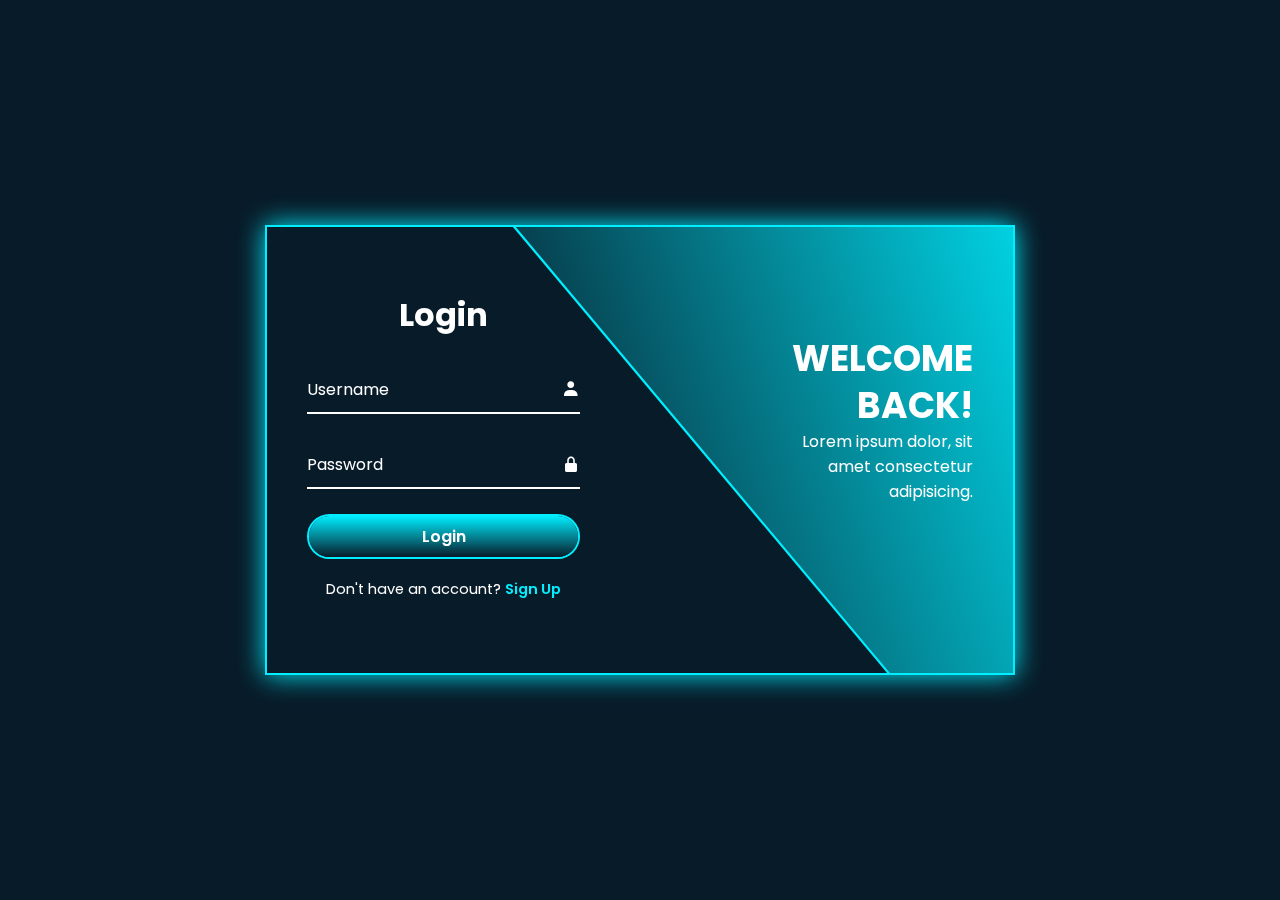
<file: login complete/index.html>
<!DOCTYPE html>
    <html lang="en">
    <head>
        <meta charset="UTF-8">
        <meta name="viewport" content="width=, initial-scale=1.0">
        <title>Document</title>
        <link rel="stylesheet" href="style.css">
        <link href='https://unpkg.com/boxicons@2.1.4/css/boxicons.min.css' rel='stylesheet'>
    </head>
    <body>
        <div class="wrapper">

            <span class="bg-animate"></span>
            <span class="bg-animate2"></span>

            <div class="form-box login">
                <h2 class="animation" style="--i:0; --j:21">Login</h2>
                <form action="#">
                    <div class="input-box animation" style="--i:1; --j:22;">
                        <input type="text" required>
                        <label>Username</label>
                        <i class='bx bxs-user'></i>
                    </div>
                        <div class="input-box animation" style="--i:2; --j:23;">
                            <input type="password" required>
                            <label>Password</label>
                            <i class='bx bxs-lock-alt' ></i>
                        </div>
                        <button type="submit" class="btn animation" style="--i:3; --j:24;">Login</button>
                        <div class="logreg-link animation" style="--i:4; --j:25;">
                            <p>Don't have an account? <a href="#" class="register-link">Sign Up</a></p>
                        </div>
                </form>
            </div>
            <div>
                <div class="info-text login">
                    <h2 class="animation" style="--i:0; --j:20;">Welcome Back!</h2>
                    <p class="animation" style="--i:1; --j:21;">Lorem ipsum dolor, sit amet consectetur adipisicing.</p>
                </div>
            </div>
            <div class="form-box register">
                <h2 class="animation" style="--i:17; --j:0;">Sign Up</h2>
                <form action="#">
                    <div class="input-box animation" style="--i:18; --j:1;">
                        <input type="text " required>
                        <label>Username</label>
                        <i class='bx bxs-user'></i>
                    </div>
                    <div class="input-box animation" style="--i:19; --j:2;">
                        <input type="text" required>
                        <label>Email</label>
                        <i class='bx bxs-envelope'></i>
                    </div>
                        <div class="input-box animation" style="--i:20; --j:3;">
                            <input type="password" required>
                            <label>Password</label>
                            <i class='bx bxs-lock-alt' ></i>
                        </div>
                        <button type="submit" class="btn animation" style="--i:21; --j:4;">Sign Up</button>
                        <div class="logreg-link animation" style="--i:22; --j:5;">
                            <p>Already have an account? <a href="#" class="login-link">Login</a></p>
                        </div>
                </form>
            </div>

            <div class="info-text register">
                <h2 class="animation"  style="--i:17; --j:0;">Welcome Back!</h2>
                <p class="animation"  style="--i:18; --j:1;">Lorem ipsum dolor, sit amet consectetur adipisicing.</p>
            </div>


        </div>

        
        <script src="script.js"></script>
    </body>
    </html>
</file>
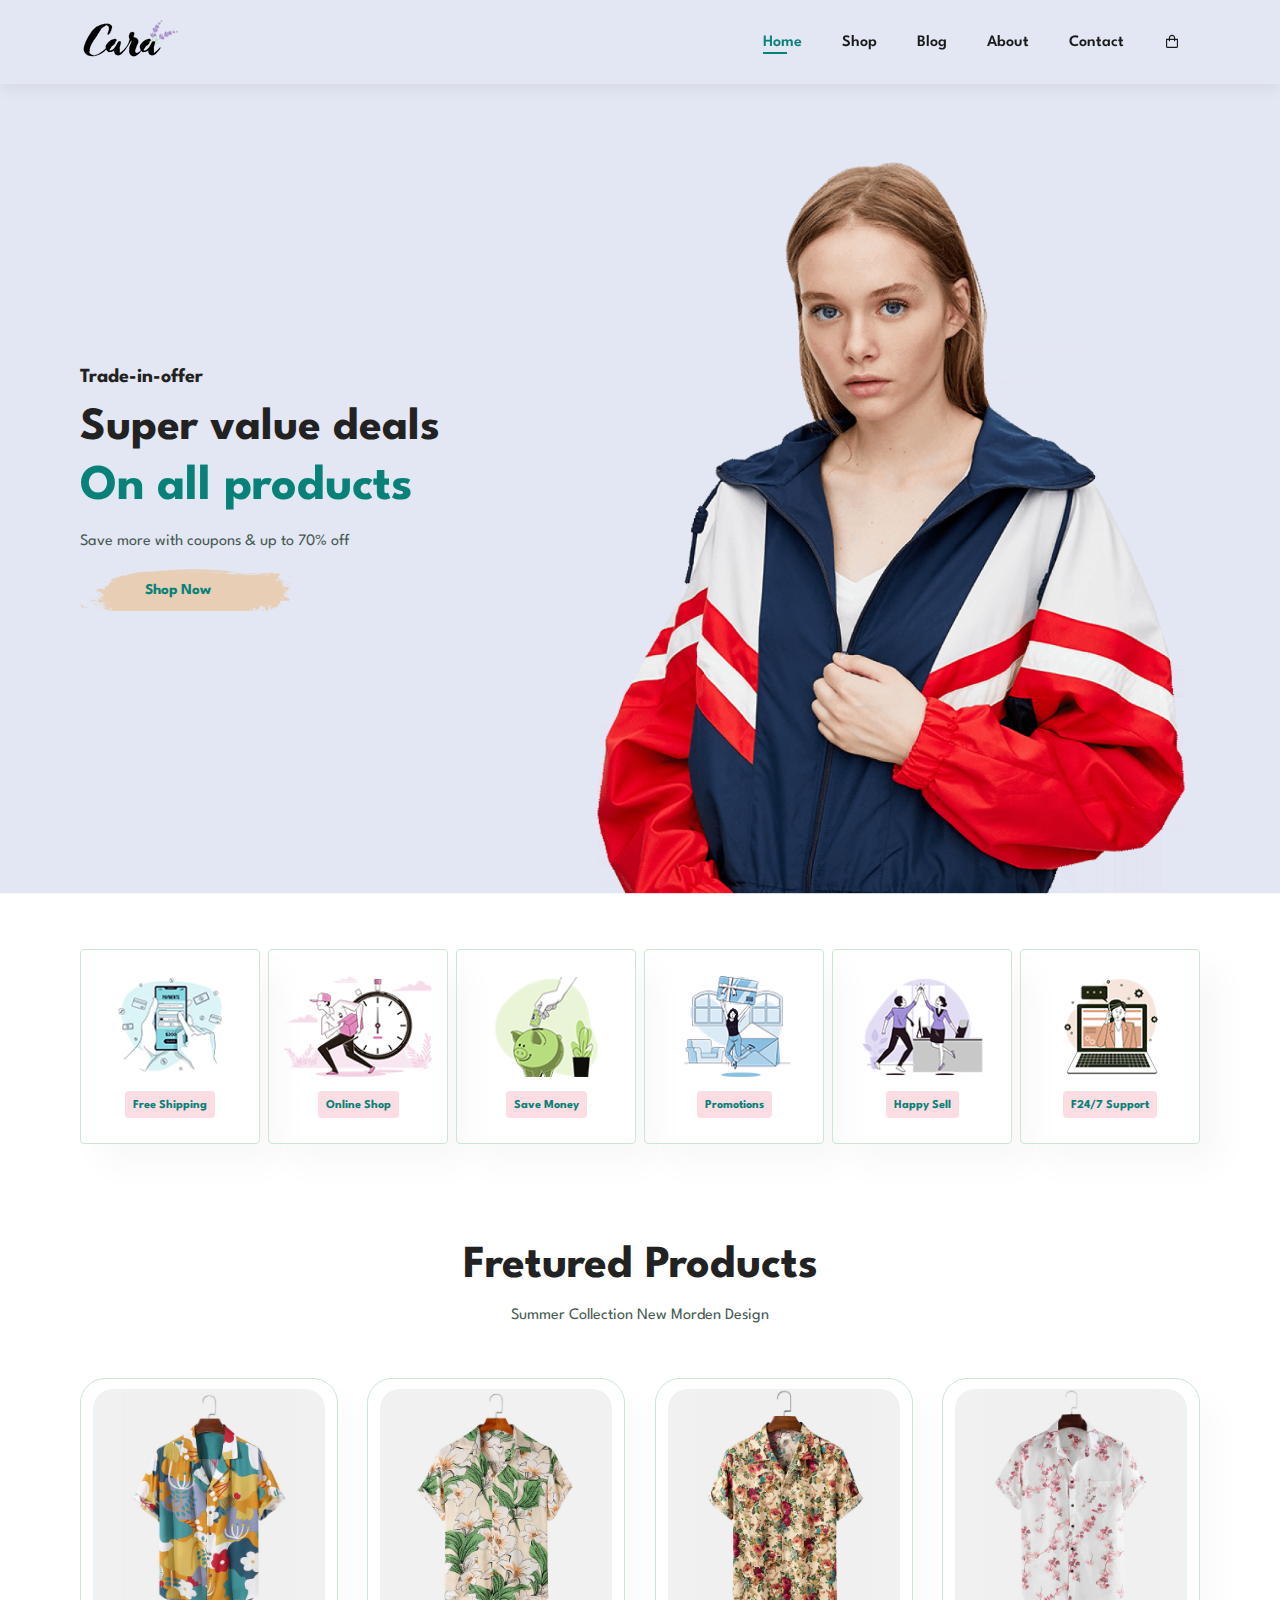
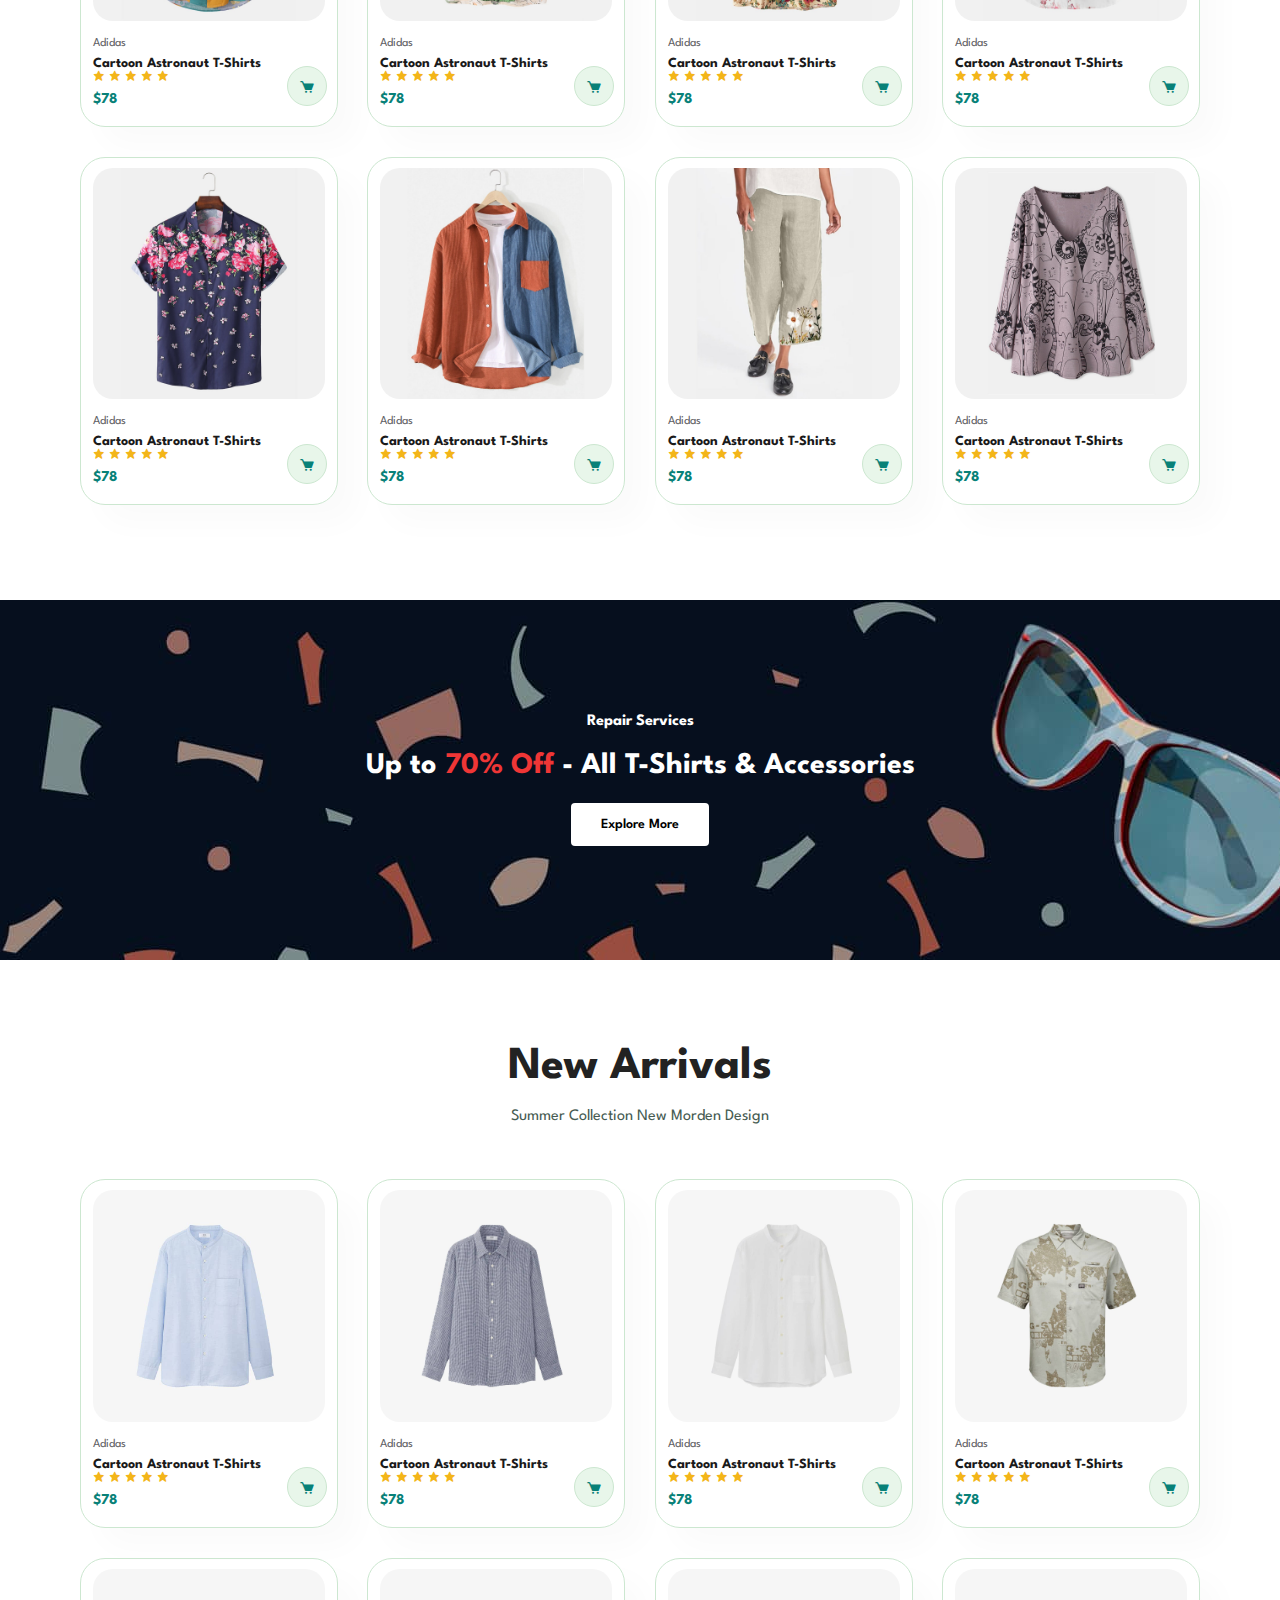
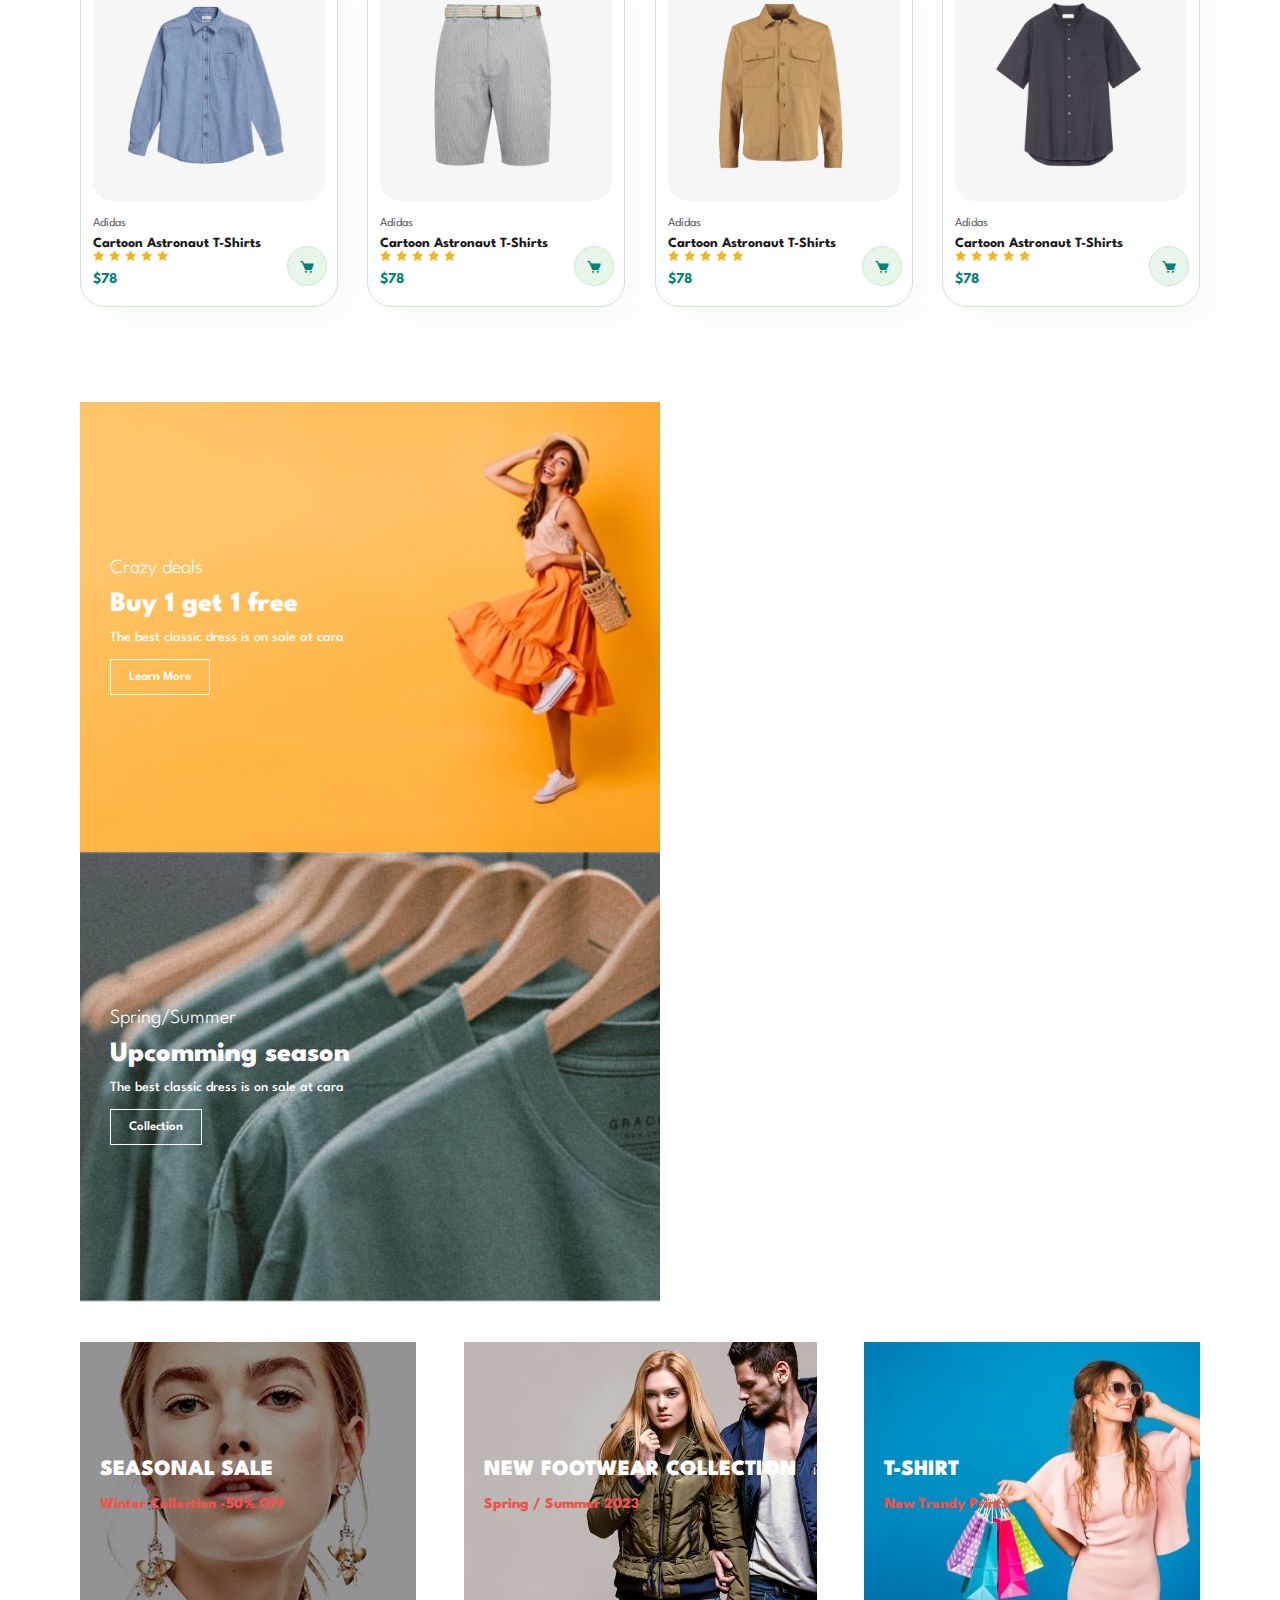
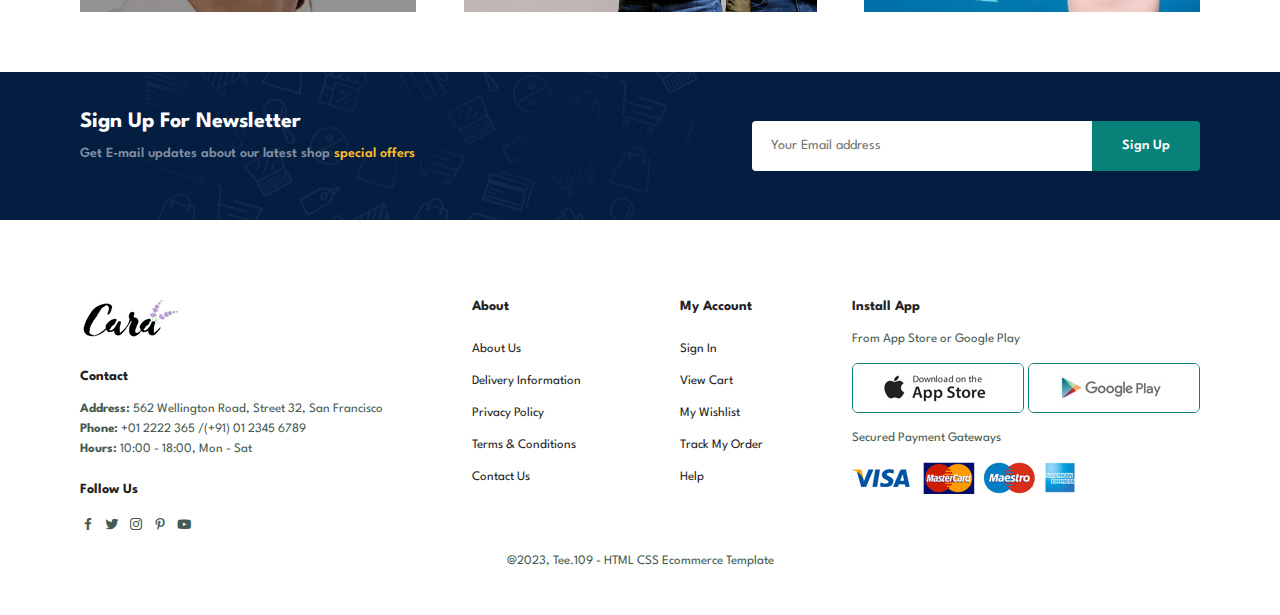
<file: website shop/index.html>
<!DOCTYPE html>
<html lang="en">
<head>
    <meta charset="UTF-8">
    <meta name="viewport" content="width=device-width, initial-scale=1.0">
    <title>Document</title>
    <link rel="stylesheet" href="style.css">
    <link href='https://unpkg.com/boxicons@2.1.4/css/boxicons.min.css' rel='stylesheet'>
</head>
<body>
    
    <section id="header">
        <a href="#"><img src="img/logo.png" class="logo" alt=""></a>

        <div>
            <ul id="navbar">
                <li><a class="active" href="index.html">Home</a></li>
                <li><a href="shop.html">Shop</a></li>
                <li><a href="blog.html">Blog</a></li>
                <li><a href="about.html">About</a></li>
                <li><a href="contact.html">Contact</a></li>
                <li id="lg-bag"><a href="cart.html"><i class='bx bx-shopping-bag'></i></a></li>
                <a href="#" id="close"><i class='bx bxs-x-circle'></i></a>
            </ul>
        </div>
        <div id="mobile">
            <a href="cart.html"><i class='bx bx-shopping-bag'></i></a>
            <i id="bar" class='bx bx-right-indent'></i>
        </div>
    </section>

    <section id="hero">
            <h4>Trade-in-offer</h4>
            <h2>Super value deals</h2>
            <h1>On all products</h1>
            <p>Save more with coupons & up to 70% off</p>
            <button>Shop Now</button>
    </section>

    <section id="feature" class="section-p1">
        <div class="fe-box">
            <img src="img/features/f1.png" alt="">
            <h6>Free Shipping</h6>
        </div>
        <div class="fe-box">
            <img src="img/features/f2.png" alt="">
            <h6>Online Shop</h6>
        </div>
        <div class="fe-box">
            <img src="img/features/f3.png" alt="">
            <h6>Save Money</h6>
        </div>
        <div class="fe-box">
            <img src="img/features/f4.png" alt="">
            <h6>Promotions</h6>
        </div>
        <div class="fe-box">
            <img src="img/features/f5.png" alt="">
            <h6>Happy Sell</h6>
        </div>
        <div class="fe-box">
            <img src="img/features/f6.png" alt="">
            <h6>F24/7 Support</h6>
        </div>
        
    </section>

    <section id="products" class="section-p1">
        <h2>Fretured Products</h2>
        <p>Summer Collection New Morden Design</p>
        <div class="pro-container">
            <div class="pro">
                <img src="img/products/f1.jpg" alt="">
                <div class="des">
                    <span>Adidas</span>
                    <h5>Cartoon Astronaut T-Shirts</h5>
                    <div class="star">
                        <i class='bx bxs-star' ></i>
                        <i class='bx bxs-star' ></i>
                        <i class='bx bxs-star' ></i>
                        <i class='bx bxs-star' ></i>
                        <i class='bx bxs-star' ></i>
                    </div>
                    <h4>$78</h4>
                </div>
                <a href="#"><i class='bx bxs-cart cart' ></i></a>
            </div>
            <div class="pro">
                <img src="img/products/f2.jpg" alt="">
                <div class="des">
                    <span>Adidas</span>
                    <h5>Cartoon Astronaut T-Shirts</h5>
                    <div class="star">
                        <i class='bx bxs-star' ></i>
                        <i class='bx bxs-star' ></i>
                        <i class='bx bxs-star' ></i>
                        <i class='bx bxs-star' ></i>
                        <i class='bx bxs-star' ></i>
                    </div>
                    <h4>$78</h4>
                </div>
                <a href="#"><i class='bx bxs-cart cart' ></i></a>
            </div>
            <div class="pro">
                <img src="img/products/f3.jpg" alt="">
                <div class="des">
                    <span>Adidas</span>
                    <h5>Cartoon Astronaut T-Shirts</h5>
                    <div class="star">
                        <i class='bx bxs-star' ></i>
                        <i class='bx bxs-star' ></i>
                        <i class='bx bxs-star' ></i>
                        <i class='bx bxs-star' ></i>
                        <i class='bx bxs-star' ></i>
                    </div>
                    <h4>$78</h4>
                </div>
                <a href="#"><i class='bx bxs-cart cart' ></i></a>
            </div>
            <div class="pro">
                <img src="img/products/f4.jpg" alt="">
                <div class="des">
                    <span>Adidas</span>
                    <h5>Cartoon Astronaut T-Shirts</h5>
                    <div class="star">
                        <i class='bx bxs-star' ></i>
                        <i class='bx bxs-star' ></i>
                        <i class='bx bxs-star' ></i>
                        <i class='bx bxs-star' ></i>
                        <i class='bx bxs-star' ></i>
                    </div>
                    <h4>$78</h4>
                </div>
                <a href="#"><i class='bx bxs-cart cart' ></i></a>
            </div>
            <div class="pro">
                <img src="img/products/f5.jpg" alt="">
                <div class="des">
                    <span>Adidas</span>
                    <h5>Cartoon Astronaut T-Shirts</h5>
                    <div class="star">
                        <i class='bx bxs-star' ></i>
                        <i class='bx bxs-star' ></i>
                        <i class='bx bxs-star' ></i>
                        <i class='bx bxs-star' ></i>
                        <i class='bx bxs-star' ></i>
                    </div>
                    <h4>$78</h4>
                </div>
                <a href="#"><i class='bx bxs-cart cart' ></i></a>
            </div>
            <div class="pro">
                <img src="img/products/f6.jpg" alt="">
                <div class="des">
                    <span>Adidas</span>
                    <h5>Cartoon Astronaut T-Shirts</h5>
                    <div class="star">
                        <i class='bx bxs-star' ></i>
                        <i class='bx bxs-star' ></i>
                        <i class='bx bxs-star' ></i>
                        <i class='bx bxs-star' ></i>
                        <i class='bx bxs-star' ></i>
                    </div>
                    <h4>$78</h4>
                </div>
                <a href="#"><i class='bx bxs-cart cart' ></i></a>
            </div>
            <div class="pro">
                <img src="img/products/f7.jpg" alt="">
                <div class="des">
                    <span>Adidas</span>
                    <h5>Cartoon Astronaut T-Shirts</h5>
                    <div class="star">
                        <i class='bx bxs-star' ></i>
                        <i class='bx bxs-star' ></i>
                        <i class='bx bxs-star' ></i>
                        <i class='bx bxs-star' ></i>
                        <i class='bx bxs-star' ></i>
                    </div>
                    <h4>$78</h4>
                </div>
                <a href="#"><i class='bx bxs-cart cart' ></i></a>
            </div>
            <div class="pro">
                <img src="img/products/f8.jpg" alt="">
                <div class="des">
                    <span>Adidas</span>
                    <h5>Cartoon Astronaut T-Shirts</h5>
                    <div class="star">
                        <i class='bx bxs-star' ></i>
                        <i class='bx bxs-star' ></i>
                        <i class='bx bxs-star' ></i>
                        <i class='bx bxs-star' ></i>
                        <i class='bx bxs-star' ></i>
                    </div>
                    <h4>$78</h4>
                </div>
                <a href="#"><i class='bx bxs-cart cart' ></i></a>
            </div>
        </div>
    </section>

    <section id="banner" class="section-m1">
        <h4>Repair Services</h4>
        <h2>Up to <span>70% Off</span> - All T-Shirts & Accessories</h2>
        <button class="normal">Explore More</button>
    </section>

    <section id="products" class="section-p1">
        <h2>New Arrivals</h2>
        <p>Summer Collection New Morden Design</p>
        <div class="pro-container">
            <div class="pro">
                <img src="img/products/n1.jpg" alt="">
                <div class="des">
                    <span>Adidas</span>
                    <h5>Cartoon Astronaut T-Shirts</h5>
                    <div class="star">
                        <i class='bx bxs-star' ></i>
                        <i class='bx bxs-star' ></i>
                        <i class='bx bxs-star' ></i>
                        <i class='bx bxs-star' ></i>
                        <i class='bx bxs-star' ></i>
                    </div>
                    <h4>$78</h4>
                </div>
                <a href="#"><i class='bx bxs-cart cart' ></i></a>
            </div>
            <div class="pro">
                <img src="img/products/n2.jpg" alt="">
                <div class="des">
                    <span>Adidas</span>
                    <h5>Cartoon Astronaut T-Shirts</h5>
                    <div class="star">
                        <i class='bx bxs-star' ></i>
                        <i class='bx bxs-star' ></i>
                        <i class='bx bxs-star' ></i>
                        <i class='bx bxs-star' ></i>
                        <i class='bx bxs-star' ></i>
                    </div>
                    <h4>$78</h4>
                </div>
                <a href="#"><i class='bx bxs-cart cart' ></i></a>
            </div>
            <div class="pro">
                <img src="img/products/n3.jpg" alt="">
                <div class="des">
                    <span>Adidas</span>
                    <h5>Cartoon Astronaut T-Shirts</h5>
                    <div class="star">
                        <i class='bx bxs-star' ></i>
                        <i class='bx bxs-star' ></i>
                        <i class='bx bxs-star' ></i>
                        <i class='bx bxs-star' ></i>
                        <i class='bx bxs-star' ></i>
                    </div>
                    <h4>$78</h4>
                </div>
                <a href="#"><i class='bx bxs-cart cart' ></i></a>
            </div>
            <div class="pro">
                <img src="img/products/n4.jpg" alt="">
                <div class="des">
                    <span>Adidas</span>
                    <h5>Cartoon Astronaut T-Shirts</h5>
                    <div class="star">
                        <i class='bx bxs-star' ></i>
                        <i class='bx bxs-star' ></i>
                        <i class='bx bxs-star' ></i>
                        <i class='bx bxs-star' ></i>
                        <i class='bx bxs-star' ></i>
                    </div>
                    <h4>$78</h4>
                </div>
                <a href="#"><i class='bx bxs-cart cart' ></i></a>
            </div>
            <div class="pro">
                <img src="img/products/n5.jpg" alt="">
                <div class="des">
                    <span>Adidas</span>
                    <h5>Cartoon Astronaut T-Shirts</h5>
                    <div class="star">
                        <i class='bx bxs-star' ></i>
                        <i class='bx bxs-star' ></i>
                        <i class='bx bxs-star' ></i>
                        <i class='bx bxs-star' ></i>
                        <i class='bx bxs-star' ></i>
                    </div>
                    <h4>$78</h4>
                </div>
                <a href="#"><i class='bx bxs-cart cart' ></i></a>
            </div>
            <div class="pro">
                <img src="img/products/n6.jpg" alt="">
                <div class="des">
                    <span>Adidas</span>
                    <h5>Cartoon Astronaut T-Shirts</h5>
                    <div class="star">
                        <i class='bx bxs-star' ></i>
                        <i class='bx bxs-star' ></i>
                        <i class='bx bxs-star' ></i>
                        <i class='bx bxs-star' ></i>
                        <i class='bx bxs-star' ></i>
                    </div>
                    <h4>$78</h4>
                </div>
                <a href="#"><i class='bx bxs-cart cart' ></i></a>
            </div>
            <div class="pro">
                <img src="img/products/n7.jpg" alt="">
                <div class="des">
                    <span>Adidas</span>
                    <h5>Cartoon Astronaut T-Shirts</h5>
                    <div class="star">
                        <i class='bx bxs-star' ></i>
                        <i class='bx bxs-star' ></i>
                        <i class='bx bxs-star' ></i>
                        <i class='bx bxs-star' ></i>
                        <i class='bx bxs-star' ></i>
                    </div>
                    <h4>$78</h4>
                </div>
                <a href="#"><i class='bx bxs-cart cart' ></i></a>
            </div>
            <div class="pro">
                <img src="img/products/n8.jpg" alt="">
                <div class="des">
                    <span>Adidas</span>
                    <h5>Cartoon Astronaut T-Shirts</h5>
                    <div class="star">
                        <i class='bx bxs-star' ></i>
                        <i class='bx bxs-star' ></i>
                        <i class='bx bxs-star' ></i>
                        <i class='bx bxs-star' ></i>
                        <i class='bx bxs-star' ></i>
                    </div>
                    <h4>$78</h4>
                </div>
                <a href="#"><i class='bx bxs-cart cart' ></i></a>
            </div>
        </div>
    </section>

    <section id="sm-banner" class="section-p1">
        <div class="banner-box">
            <h4>Crazy deals</h4>
            <h2>Buy 1 get 1 free</h2>
            <span>The best classic dress is on sale at cara</span>
            <button class="white">Learn More</button>
        </div>
        <div class="banner-box banner-box2">
            <h4>Spring/Summer</h4>
            <h2>Upcomming season</h2>
            <span>The best classic dress is on sale at cara</span>
            <button class="white">Collection</button>
        </div>
    </section>

    <section id="banner3">
        <div class="banner-box">
            <h2>SEASONAL SALE</h2>
            <h3>Winter Collection -50% OFF</h3>
        </div>
        <div class="banner-box banner-box2">
            <h2>NEW FOOTWEAR COLLECTION</h2>
            <h3>Spring / Summer 2023</h3>
        </div>
        <div class="banner-box banner-box3">
            <h2>T-SHIRT</h2>
            <h3>New Trendy Prints</h3>
        </div>
    </section>

    <section id="newsletter" class="section-p1 section-m1">
        <div class="newstext">
            <h4>Sign Up For Newsletter</h4>
            <p>Get E-mail updates about our latest shop <span>special offers</span></p>
        </div>
        <div class="form">
            <input type="text" placeholder="Your Email address">
            <button class="normal">Sign Up</button>
        </div>
    </section>

    <footer class="section-p1">
        <div class="col">
            <img class="logo" src="img/logo.png" alt="">
            <h4>Contact</h4>
            <p><strong>Address:</strong> 562 Wellington Road, Street 32, San Francisco</p>
            <p><strong>Phone:</strong> +01 2222 365 /(+91) 01 2345 6789</p>
            <p><strong>Hours:</strong> 10:00 - 18:00, Mon - Sat</p>
            <div class="follow">
                <h4>Follow Us</h4>
                <div class="icon">
                    <i class='bx bxl-facebook'></i>
                    <i class='bx bxl-twitter'></i>
                    <i class='bx bxl-instagram' ></i>
                    <i class='bx bxl-pinterest-alt' ></i>
                    <i class='bx bxl-youtube' ></i>
                </div>
            </div>
        </div>

        <div class="col">
            <h4>About</h4>
            <a href="">About Us</a>
            <a href="">Delivery Information</a>
            <a href="">Privacy Policy</a>
            <a href="">Terms & Conditions</a>
            <a href="">Contact Us</a>
        </div>

        <div class="col">
            <h4>My Account</h4>
            <a href="">Sign In</a>
            <a href="">View Cart</a>
            <a href="">My Wishlist</a>
            <a href="">Track My Order</a>
            <a href="">Help</a>
        </div>

        <div class="col install">
            <h4>Install App</h4>
            <p>From App Store or Google Play</p>
            <div class="row">
                <img src="img/pay/app.jpg" alt="">
                <img src="img/pay/play.jpg" alt="">
            </div>
            <p>Secured Payment Gateways</p>
            <img src="img/pay/pay.png" alt="">
        </div>


        <div class="copyright">
            <p>@2023, Tee.109 - HTML CSS Ecommerce Template</p>
        </div>
    </footer>



    <script src="script.js"></script>
</body>
</html>
</file>
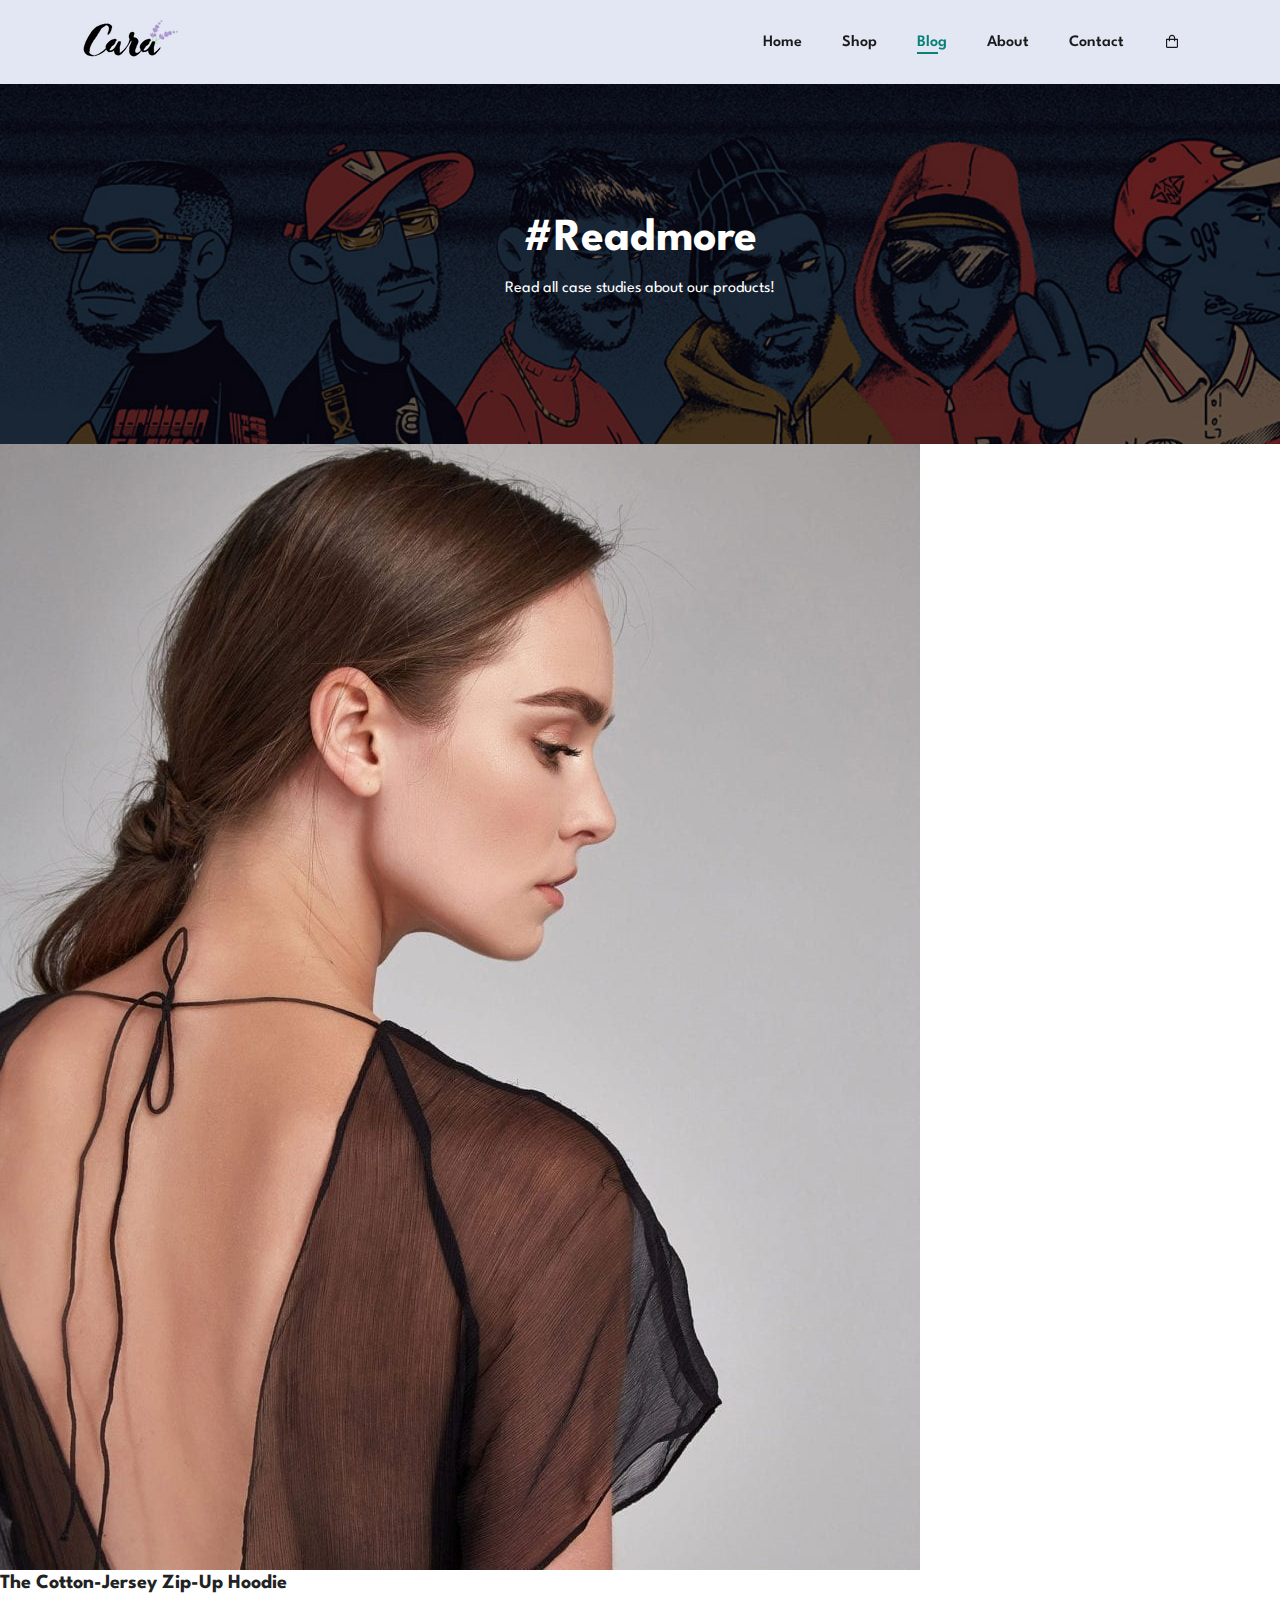
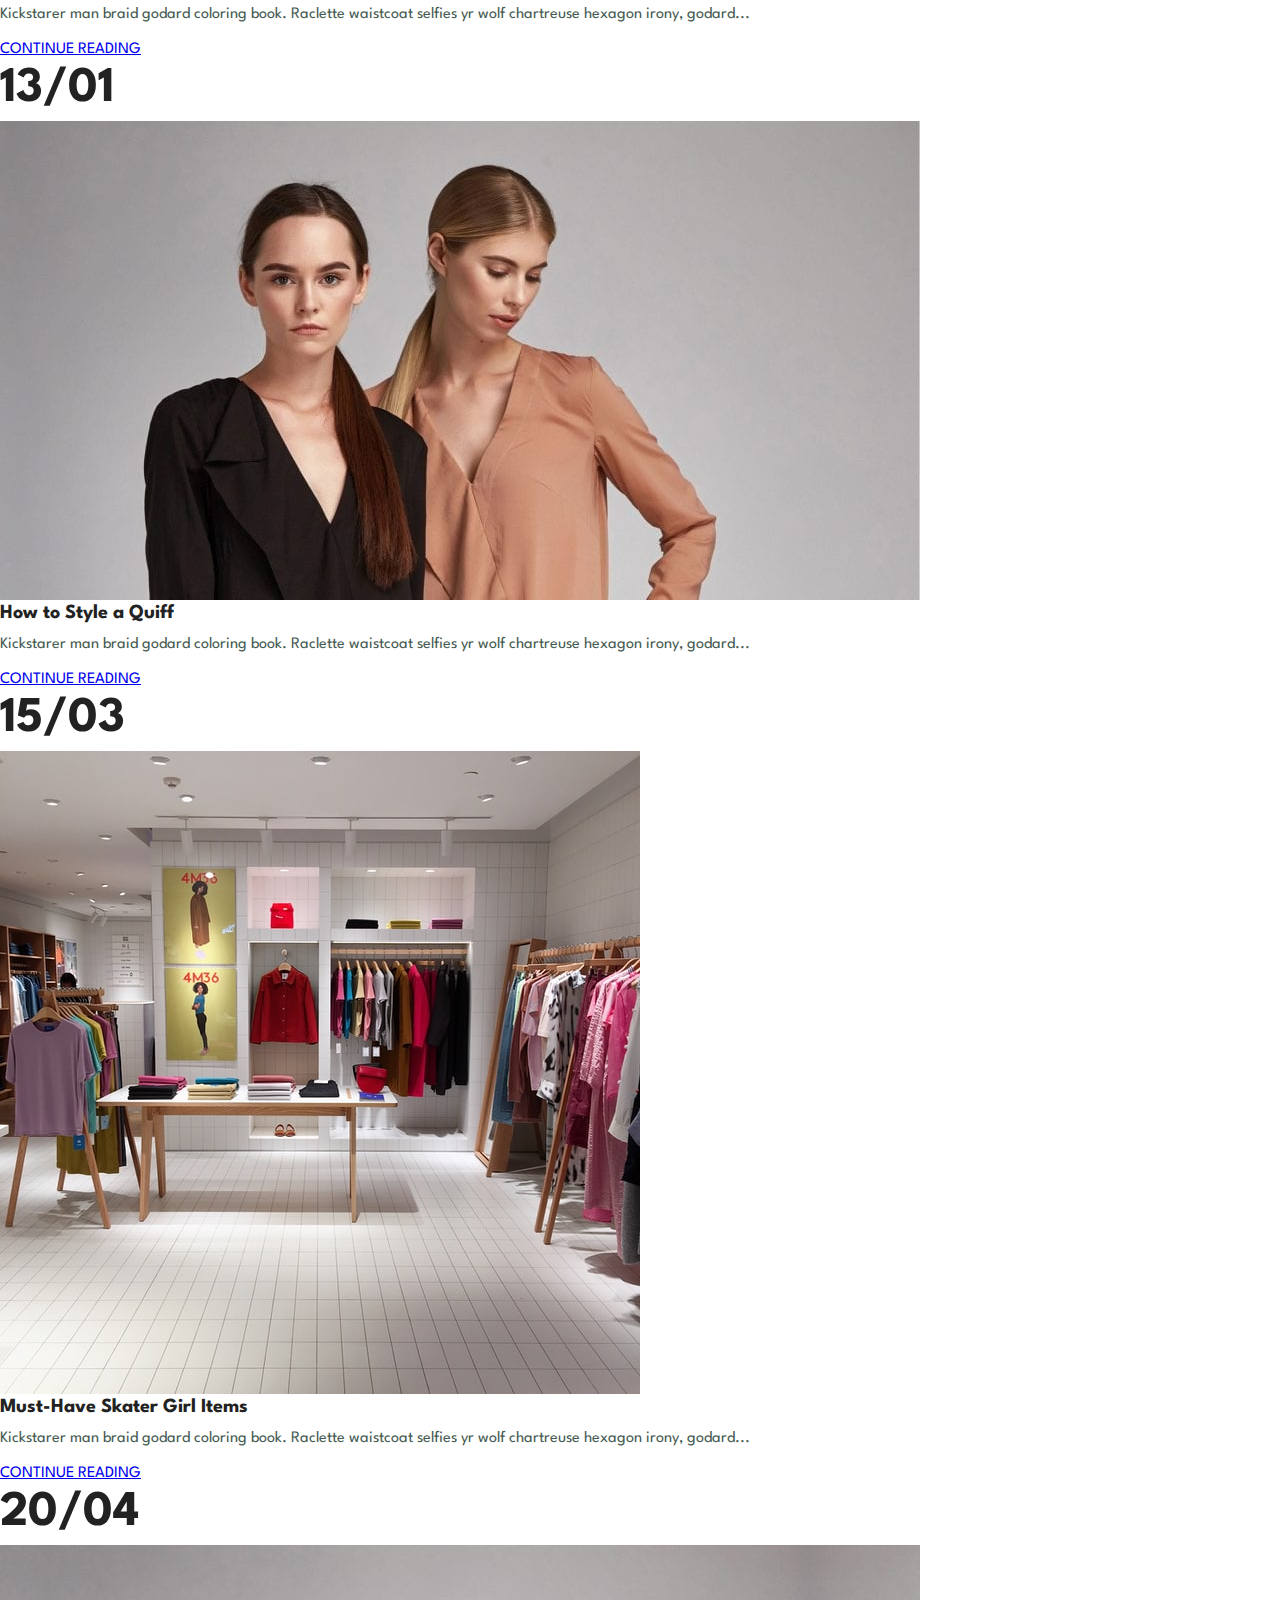
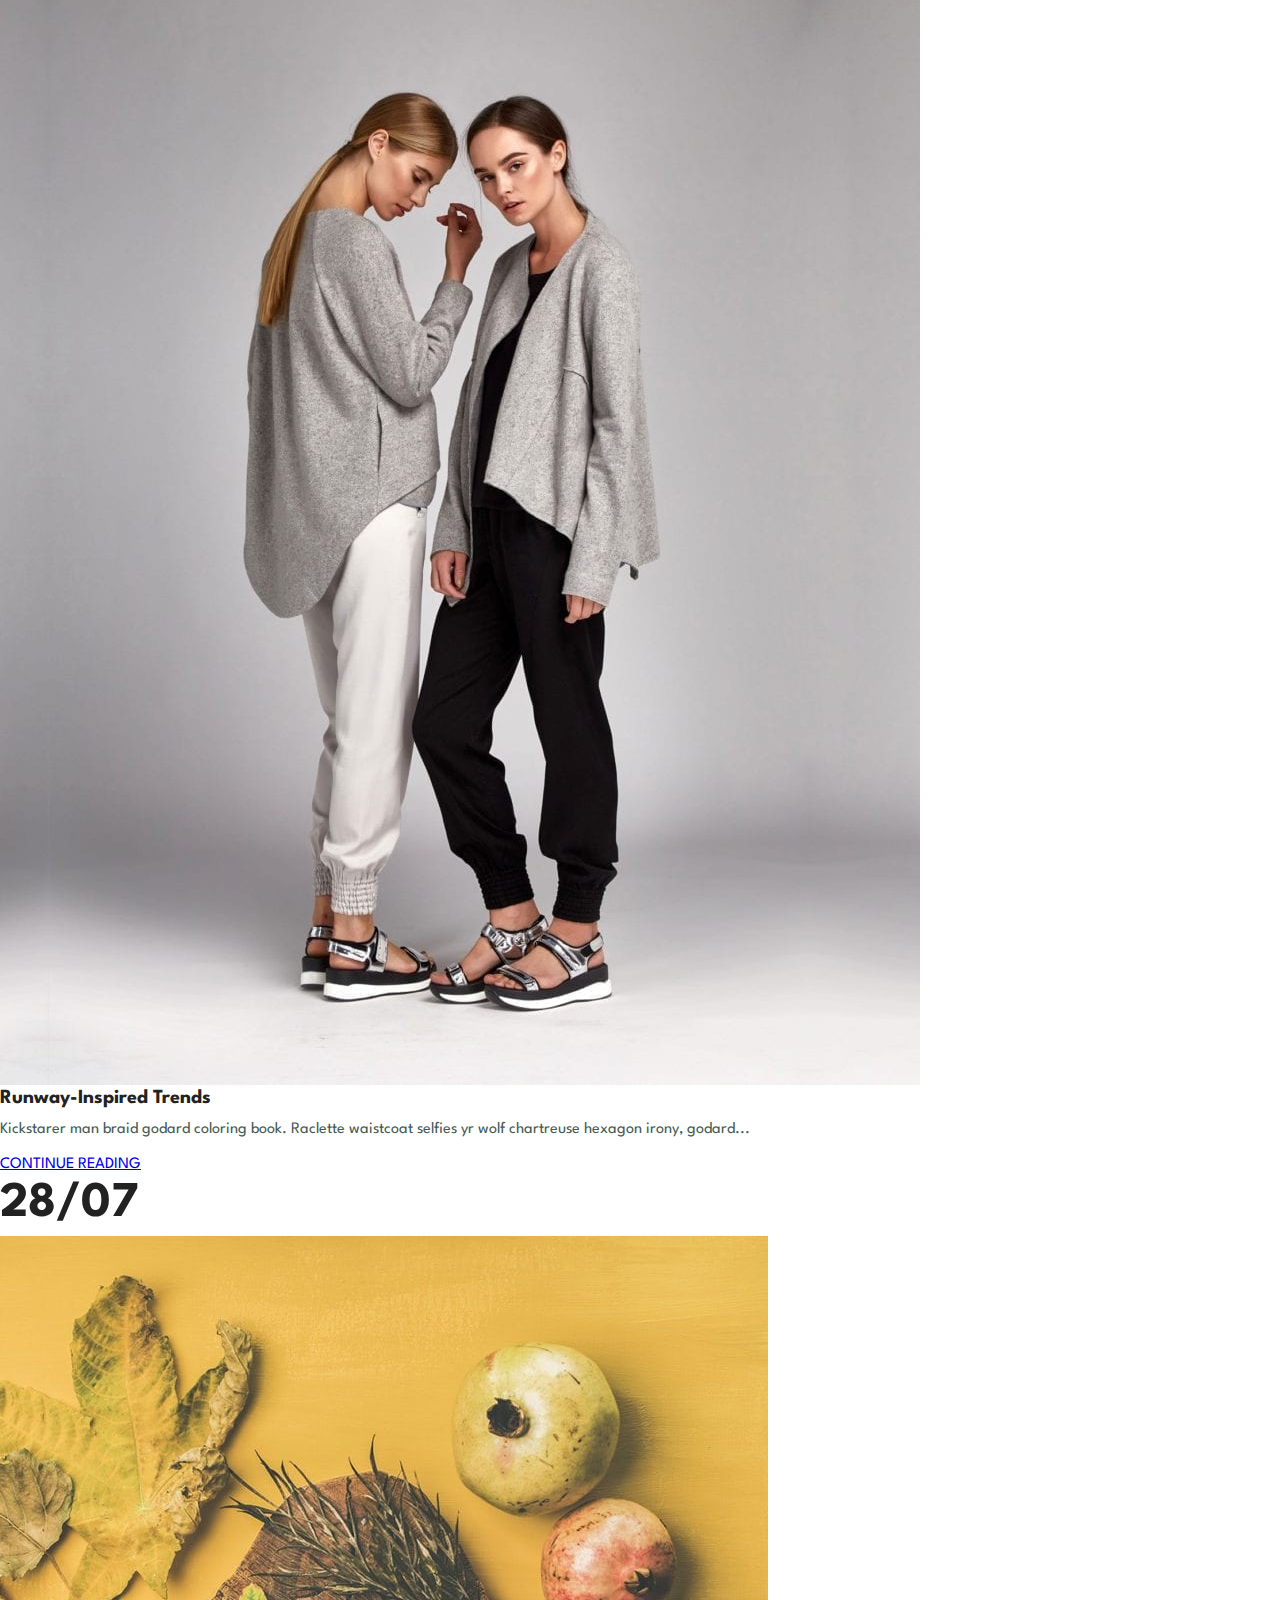
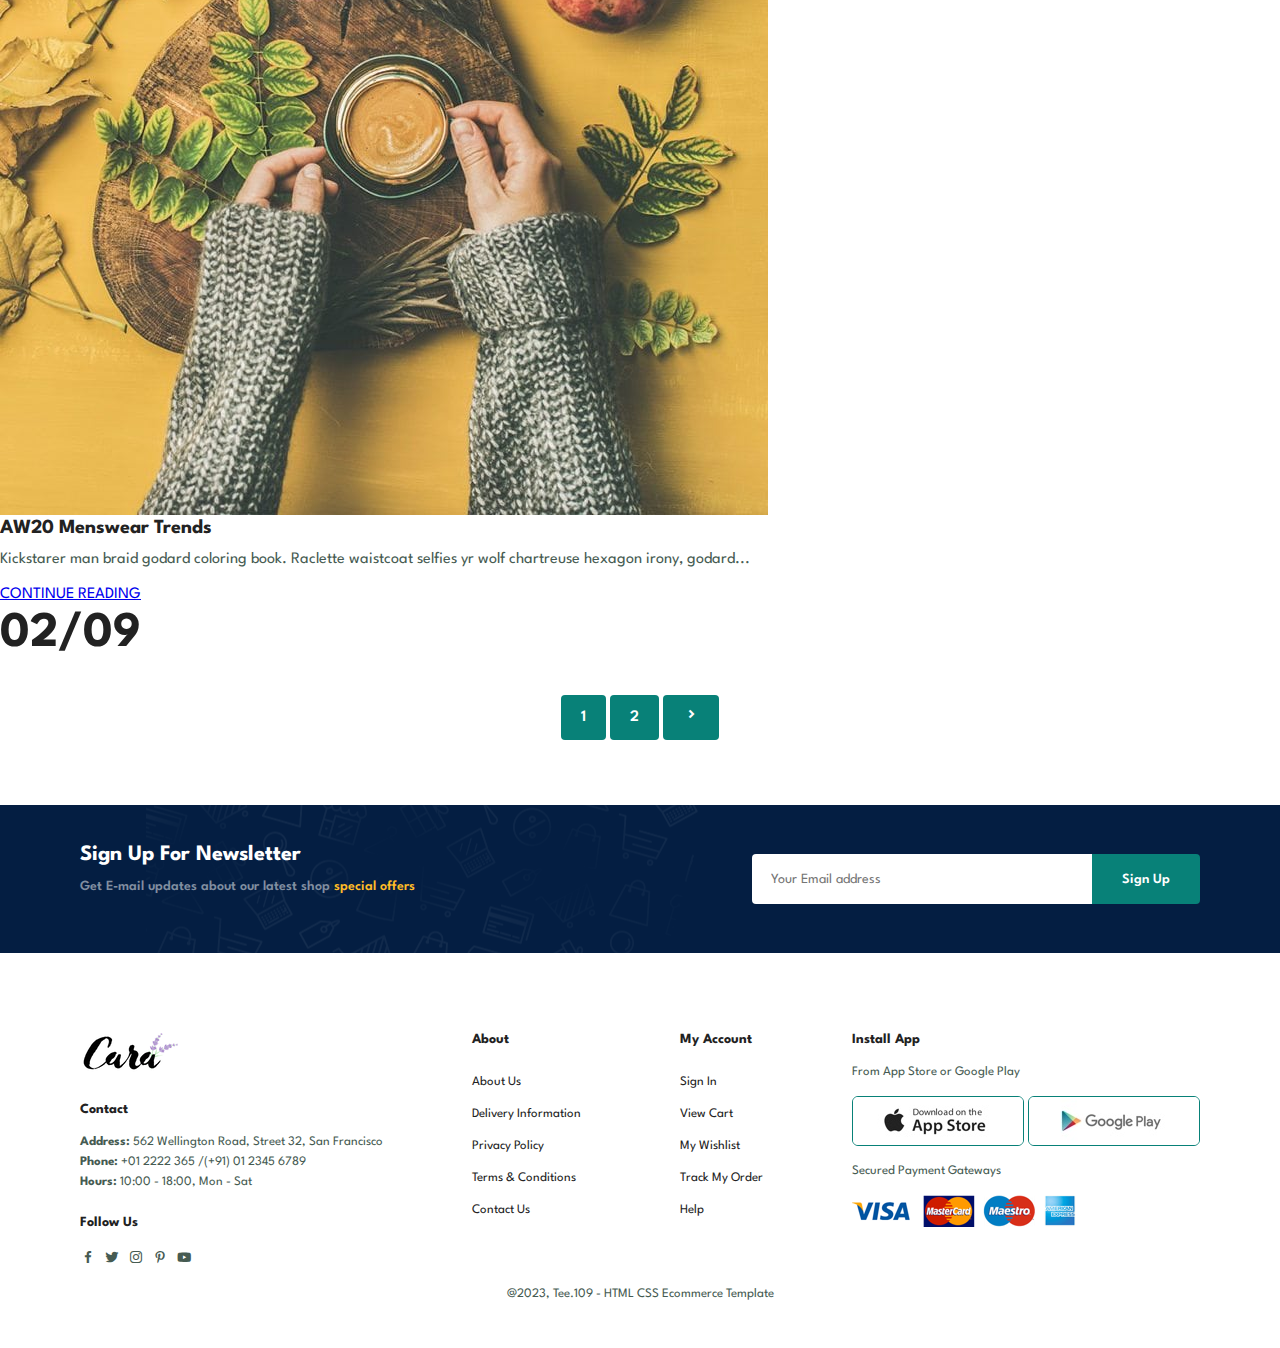
<file: website shop/blog.html>
<!DOCTYPE html>
<html lang="en">
<head>
    <meta charset="UTF-8">
    <meta name="viewport" content="width=device-width, initial-scale=1.0">
    <title>Document</title>
    <link rel="stylesheet" href="style.css">
    <link href='https://unpkg.com/boxicons@2.1.4/css/boxicons.min.css' rel='stylesheet'>
</head>
<body>
    
    <section id="header">
        <a href="#"><img src="img/logo.png" class="logo" alt=""></a>

        <div>
            <ul id="navbar">
                <li><a href="index.html">Home</a></li>
                <li><a href="shop.html">Shop</a></li>
                <li><a class="active" href="blog.html">Blog</a></li>
                <li><a href="about.html">About</a></li>
                <li><a href="contact.html">Contact</a></li>
                <li id="lg-bag"><a href="cart.html"><i class='bx bx-shopping-bag'></i></a></li>
                <a href="#" id="close"><i class='bx bxs-x-circle'></i></a>
            </ul>
        </div>
        <div id="mobile">
            <a href="cart.html"><i class='bx bx-shopping-bag'></i></a>
            <i id="bar" class='bx bx-right-indent'></i>
        </div>
    </section>

    <section id="page-header" class="blog-header">
            <h2>#Readmore</h2>       
            <p>Read all case studies about our products!</p>
    </section>

    <section id="blog"> 
        <div class="blog-box">
            <div class="blog-img">
                <img src="img/blog/b1.jpg" alt="">
            </div>
            <div class="blog-details">
                <h4>The Cotton-Jersey Zip-Up Hoodie</h4>
                <p>Kickstarer man braid godard coloring book. 
                    Raclette waistcoat selfies yr
                    wolf chartreuse hexagon irony, godard...</p>
                <a href="#">CONTINUE READING</a>
            </div>
            <h1>13/01</h1>
        </div>
        <div class="blog-box">
            <div class="blog-img">
                <img src="img/blog/b2.jpg" alt="">
            </div>
            <div class="blog-details">
                <h4>How to Style a Quiff</h4>
                <p>Kickstarer man braid godard coloring book. 
                    Raclette waistcoat selfies yr
                    wolf chartreuse hexagon irony, godard...</p>
                <a href="#">CONTINUE READING</a>
            </div>
            <h1>15/03</h1>
        </div>
        <div class="blog-box">
            <div class="blog-img">
                <img src="img/blog/b3.jpg" alt="">
            </div>
            <div class="blog-details">
                <h4>Must-Have Skater Girl Items</h4>
                <p>Kickstarer man braid godard coloring book. 
                    Raclette waistcoat selfies yr
                    wolf chartreuse hexagon irony, godard...</p>
                <a href="#">CONTINUE READING</a>
            </div>
            <h1>20/04</h1>
        </div>
        <div class="blog-box">
            <div class="blog-img">
                <img src="img/blog/b4.jpg" alt="">
            </div>
            <div class="blog-details">
                <h4>Runway-Inspired Trends</h4>
                <p>Kickstarer man braid godard coloring book. 
                    Raclette waistcoat selfies yr
                    wolf chartreuse hexagon irony, godard...</p>
                <a href="#">CONTINUE READING</a>
            </div>
            <h1>28/07</h1>
        </div>
        <div class="blog-box">
            <div class="blog-img">
                <img src="img/blog/b6.jpg" alt="">
            </div>
            <div class="blog-details">
                <h4>AW20 Menswear Trends</h4>
                <p>Kickstarer man braid godard coloring book. 
                    Raclette waistcoat selfies yr
                    wolf chartreuse hexagon irony, godard...</p>
                <a href="#">CONTINUE READING</a>
            </div>
            <h1>02/09</h1>
        </div>
    </section>
    
    <section id="pagination" class="section-p1">
        <a href="#">1</a>
        <a href="#">2</a>
        <a href="#"><i class='bx bx-chevron-right'></i></a>
    </section>


    <section id="newsletter" class="section-p1 section-m1">
        <div class="newstext">
            <h4>Sign Up For Newsletter</h4>
            <p>Get E-mail updates about our latest shop <span>special offers</span></p>
        </div>
        <div class="form">
            <input type="text" placeholder="Your Email address">
            <button class="normal">Sign Up</button>
        </div>
    </section>

    <footer class="section-p1">
        <div class="col">
            <img class="logo" src="img/logo.png" alt="">
            <h4>Contact</h4>
            <p><strong>Address:</strong> 562 Wellington Road, Street 32, San Francisco</p>
            <p><strong>Phone:</strong> +01 2222 365 /(+91) 01 2345 6789</p>
            <p><strong>Hours:</strong> 10:00 - 18:00, Mon - Sat</p>
            <div class="follow">
                <h4>Follow Us</h4>
                <div class="icon">
                    <i class='bx bxl-facebook'></i>
                    <i class='bx bxl-twitter'></i>
                    <i class='bx bxl-instagram' ></i>
                    <i class='bx bxl-pinterest-alt' ></i>
                    <i class='bx bxl-youtube' ></i>
                </div>
            </div>
        </div>

        <div class="col">
            <h4>About</h4>
            <a href="">About Us</a>
            <a href="">Delivery Information</a>
            <a href="">Privacy Policy</a>
            <a href="">Terms & Conditions</a>
            <a href="">Contact Us</a>
        </div>

        <div class="col">
            <h4>My Account</h4>
            <a href="">Sign In</a>
            <a href="">View Cart</a>
            <a href="">My Wishlist</a>
            <a href="">Track My Order</a>
            <a href="">Help</a>
        </div>

        <div class="col install">
            <h4>Install App</h4>
            <p>From App Store or Google Play</p>
            <div class="row">
                <img src="img/pay/app.jpg" alt="">
                <img src="img/pay/play.jpg" alt="">
            </div>
            <p>Secured Payment Gateways</p>
            <img src="img/pay/pay.png" alt="">
        </div>


        <div class="copyright">
            <p>@2023, Tee.109 - HTML CSS Ecommerce Template</p>
        </div>
    </footer>



    <script src="script.js"></script>
</body>
</html>
</file>
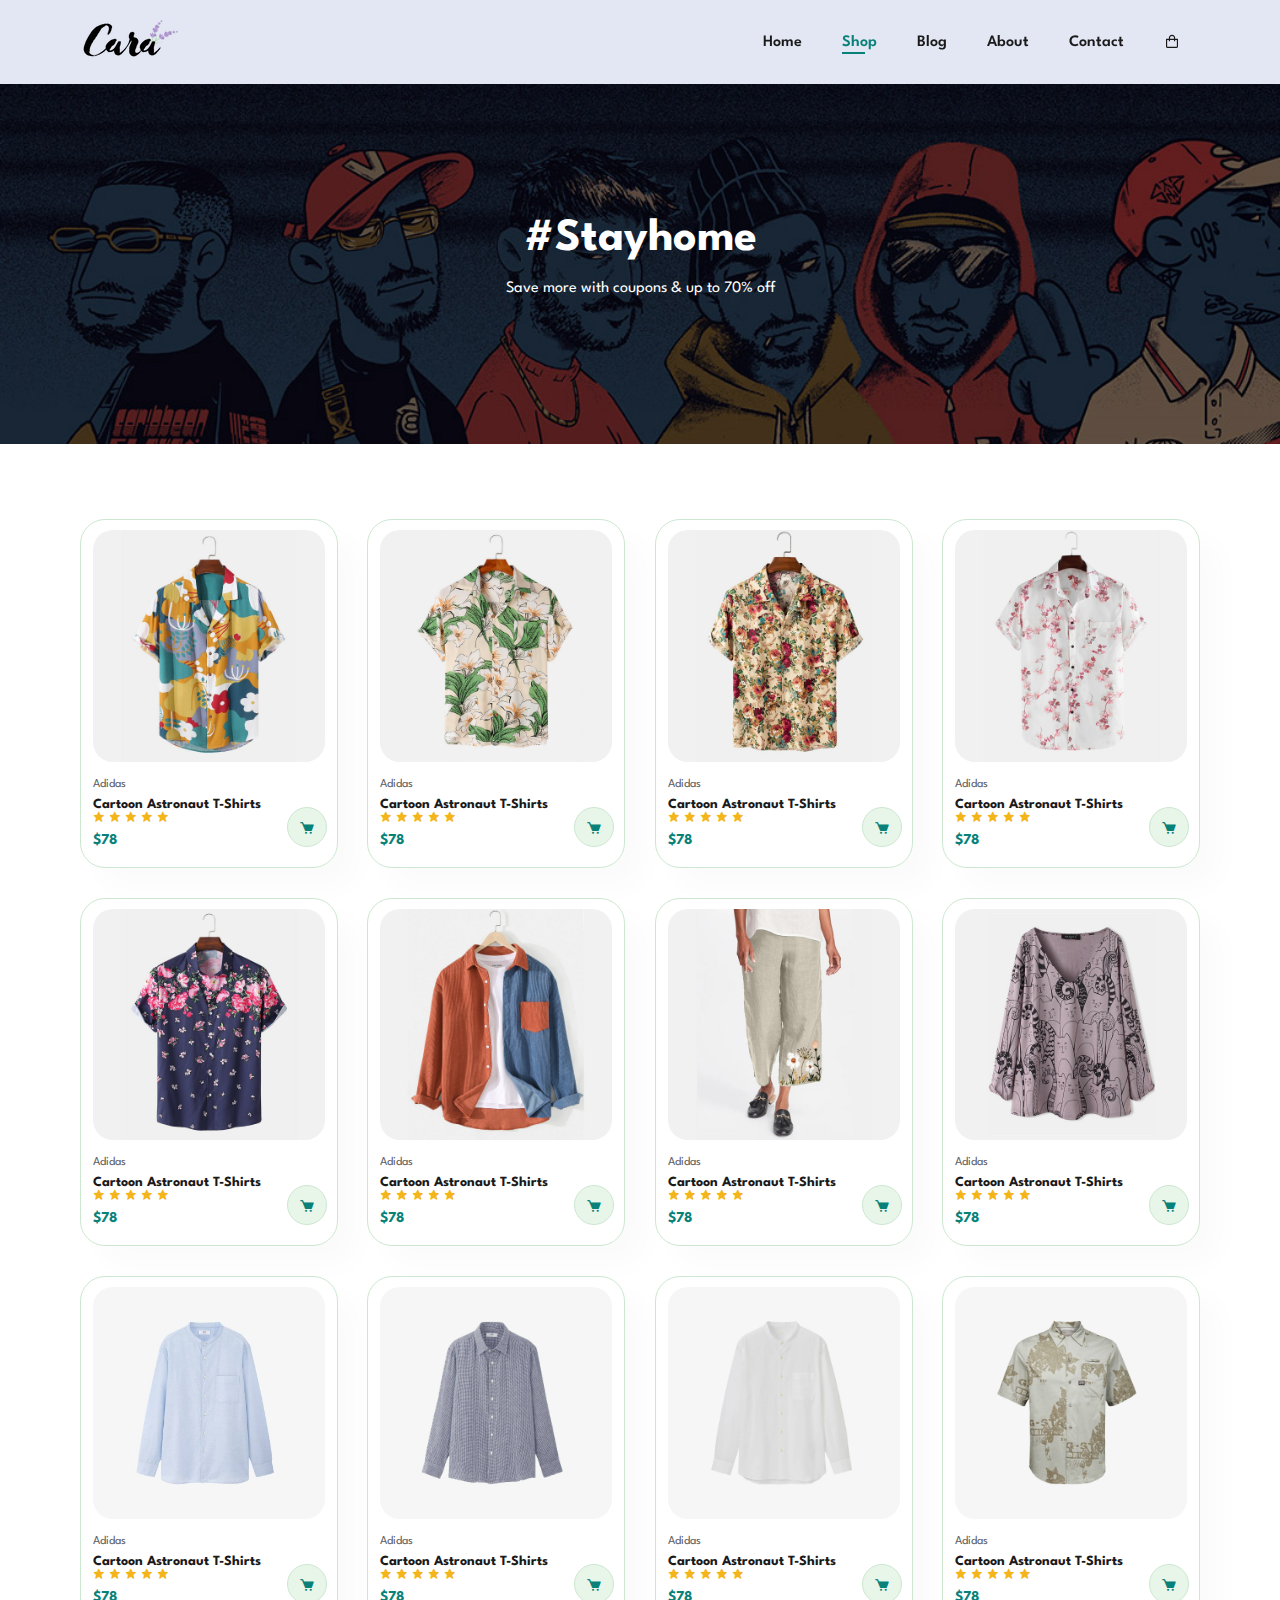
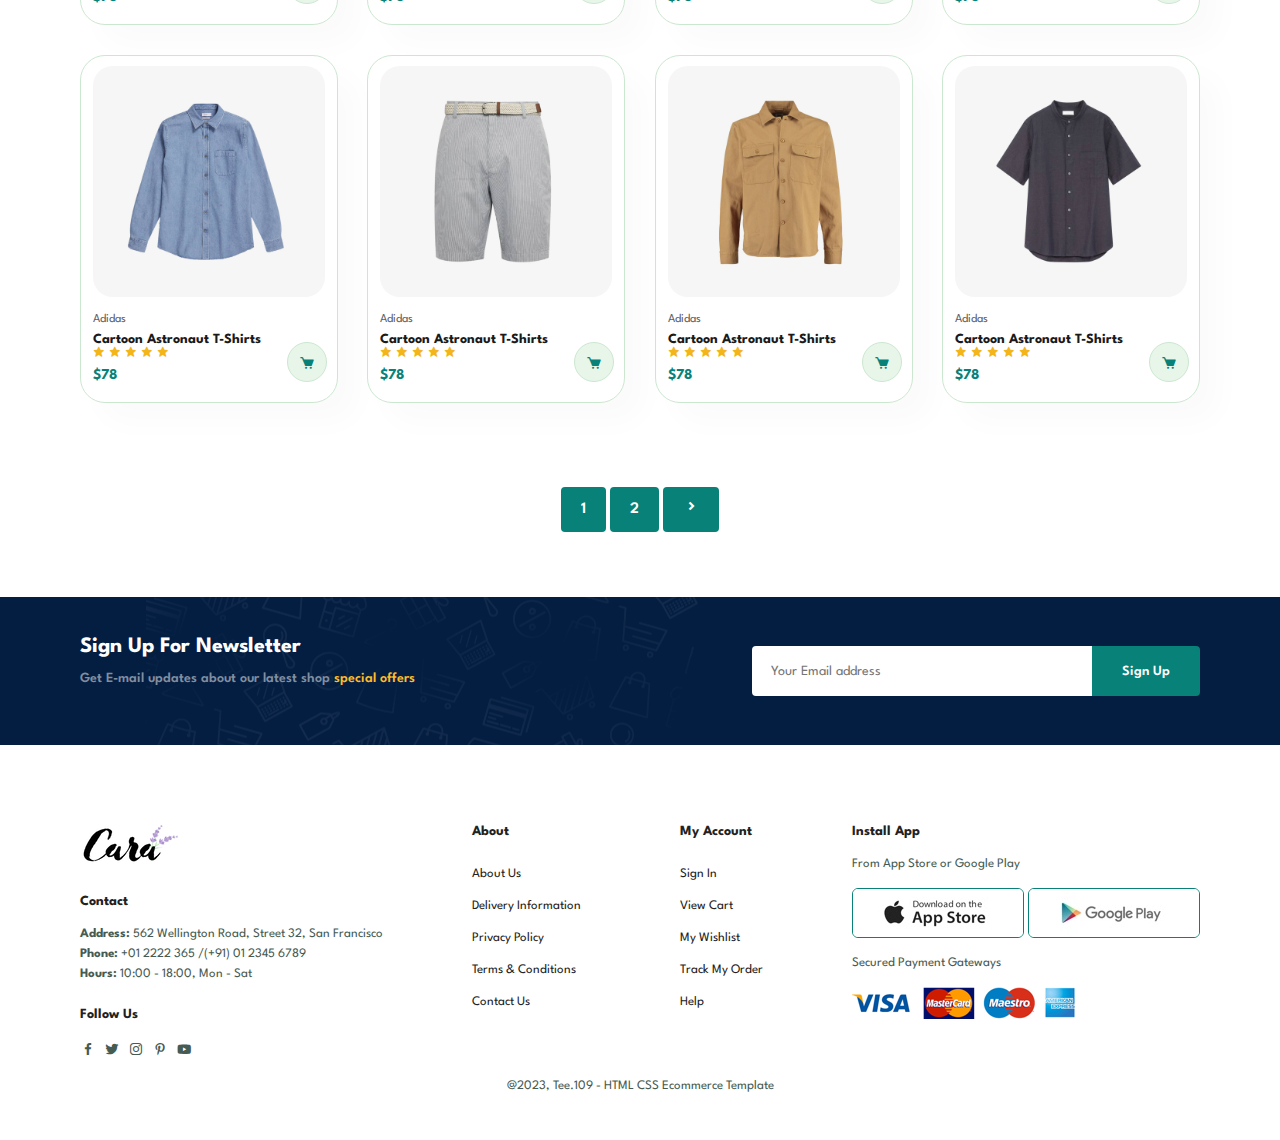
<file: website shop/shop.html>
<!DOCTYPE html>
<html lang="en">
<head>
    <meta charset="UTF-8">
    <meta name="viewport" content="width=device-width, initial-scale=1.0">
    <title>Document</title>
    <link rel="stylesheet" href="style.css">
    <link href='https://unpkg.com/boxicons@2.1.4/css/boxicons.min.css' rel='stylesheet'>
</head>
<body>
    
    <section id="header">
        <a href="#"><img src="img/logo.png" class="logo" alt=""></a>

        <div>
            <ul id="navbar">
                <li><a href="index.html">Home</a></li>
                <li><a class="active" href="shop.html">Shop</a></li>
                <li><a href="blog.html">Blog</a></li>
                <li><a href="about.html">About</a></li>
                <li><a href="contact.html">Contact</a></li>
                <li id="lg-bag"><a href="cart.html"><i class='bx bx-shopping-bag'></i></a></li>
                <a href="#" id="close"><i class='bx bxs-x-circle'></i></a>
            </ul>
        </div>
        <div id="mobile">
            <a href="cart.html"><i class='bx bx-shopping-bag'></i></a>
            <i id="bar" class='bx bx-right-indent'></i>
        </div>
    </section>

    <section id="page-header">
            <h2>#Stayhome</h2>       
            <p>Save more with coupons & up to 70% off</p>
    </section>

    <section id="products" class="section-p1">
        
        <div class="pro-container">
            <div class="pro" onclick="window.location.href='sproduct.html'">
                <img src="img/products/f1.jpg" alt="">
                <div class="des">
                    <span>Adidas</span>
                    <h5>Cartoon Astronaut T-Shirts</h5>
                    <div class="star">
                        <i class='bx bxs-star' ></i>
                        <i class='bx bxs-star' ></i>
                        <i class='bx bxs-star' ></i>
                        <i class='bx bxs-star' ></i>
                        <i class='bx bxs-star' ></i>
                    </div>
                    <h4>$78</h4>
                </div>
                <a href="#"><i class='bx bxs-cart cart' ></i></a>
            </div>
            <div class="pro">
                <img src="img/products/f2.jpg" alt="">
                <div class="des">
                    <span>Adidas</span>
                    <h5>Cartoon Astronaut T-Shirts</h5>
                    <div class="star">
                        <i class='bx bxs-star' ></i>
                        <i class='bx bxs-star' ></i>
                        <i class='bx bxs-star' ></i>
                        <i class='bx bxs-star' ></i>
                        <i class='bx bxs-star' ></i>
                    </div>
                    <h4>$78</h4>
                </div>
                <a href="#"><i class='bx bxs-cart cart' ></i></a>
            </div>
            <div class="pro">
                <img src="img/products/f3.jpg" alt="">
                <div class="des">
                    <span>Adidas</span>
                    <h5>Cartoon Astronaut T-Shirts</h5>
                    <div class="star">
                        <i class='bx bxs-star' ></i>
                        <i class='bx bxs-star' ></i>
                        <i class='bx bxs-star' ></i>
                        <i class='bx bxs-star' ></i>
                        <i class='bx bxs-star' ></i>
                    </div>
                    <h4>$78</h4>
                </div>
                <a href="#"><i class='bx bxs-cart cart' ></i></a>
            </div>
            <div class="pro">
                <img src="img/products/f4.jpg" alt="">
                <div class="des">
                    <span>Adidas</span>
                    <h5>Cartoon Astronaut T-Shirts</h5>
                    <div class="star">
                        <i class='bx bxs-star' ></i>
                        <i class='bx bxs-star' ></i>
                        <i class='bx bxs-star' ></i>
                        <i class='bx bxs-star' ></i>
                        <i class='bx bxs-star' ></i>
                    </div>
                    <h4>$78</h4>
                </div>
                <a href="#"><i class='bx bxs-cart cart' ></i></a>
            </div>
            <div class="pro">
                <img src="img/products/f5.jpg" alt="">
                <div class="des">
                    <span>Adidas</span>
                    <h5>Cartoon Astronaut T-Shirts</h5>
                    <div class="star">
                        <i class='bx bxs-star' ></i>
                        <i class='bx bxs-star' ></i>
                        <i class='bx bxs-star' ></i>
                        <i class='bx bxs-star' ></i>
                        <i class='bx bxs-star' ></i>
                    </div>
                    <h4>$78</h4>
                </div>
                <a href="#"><i class='bx bxs-cart cart' ></i></a>
            </div>
            <div class="pro">
                <img src="img/products/f6.jpg" alt="">
                <div class="des">
                    <span>Adidas</span>
                    <h5>Cartoon Astronaut T-Shirts</h5>
                    <div class="star">
                        <i class='bx bxs-star' ></i>
                        <i class='bx bxs-star' ></i>
                        <i class='bx bxs-star' ></i>
                        <i class='bx bxs-star' ></i>
                        <i class='bx bxs-star' ></i>
                    </div>
                    <h4>$78</h4>
                </div>
                <a href="#"><i class='bx bxs-cart cart' ></i></a>
            </div>
            <div class="pro">
                <img src="img/products/f7.jpg" alt="">
                <div class="des">
                    <span>Adidas</span>
                    <h5>Cartoon Astronaut T-Shirts</h5>
                    <div class="star">
                        <i class='bx bxs-star' ></i>
                        <i class='bx bxs-star' ></i>
                        <i class='bx bxs-star' ></i>
                        <i class='bx bxs-star' ></i>
                        <i class='bx bxs-star' ></i>
                    </div>
                    <h4>$78</h4>
                </div>
                <a href="#"><i class='bx bxs-cart cart' ></i></a>
            </div>
            <div class="pro">
                <img src="img/products/f8.jpg" alt="">
                <div class="des">
                    <span>Adidas</span>
                    <h5>Cartoon Astronaut T-Shirts</h5>
                    <div class="star">
                        <i class='bx bxs-star' ></i>
                        <i class='bx bxs-star' ></i>
                        <i class='bx bxs-star' ></i>
                        <i class='bx bxs-star' ></i>
                        <i class='bx bxs-star' ></i>
                    </div>
                    <h4>$78</h4>
                </div>
                <a href="#"><i class='bx bxs-cart cart' ></i></a>
            </div>
    
            <div class="pro">
                <img src="img/products/n1.jpg" alt="">
                <div class="des">
                    <span>Adidas</span>
                    <h5>Cartoon Astronaut T-Shirts</h5>
                    <div class="star">
                        <i class='bx bxs-star' ></i>
                        <i class='bx bxs-star' ></i>
                        <i class='bx bxs-star' ></i>
                        <i class='bx bxs-star' ></i>
                        <i class='bx bxs-star' ></i>
                    </div>
                    <h4>$78</h4>
                </div>
                <a href="#"><i class='bx bxs-cart cart' ></i></a>
            </div>
            <div class="pro">
                <img src="img/products/n2.jpg" alt="">
                <div class="des">
                    <span>Adidas</span>
                    <h5>Cartoon Astronaut T-Shirts</h5>
                    <div class="star">
                        <i class='bx bxs-star' ></i>
                        <i class='bx bxs-star' ></i>
                        <i class='bx bxs-star' ></i>
                        <i class='bx bxs-star' ></i>
                        <i class='bx bxs-star' ></i>
                    </div>
                    <h4>$78</h4>
                </div>
                <a href="#"><i class='bx bxs-cart cart' ></i></a>
            </div>
            <div class="pro">
                <img src="img/products/n3.jpg" alt="">
                <div class="des">
                    <span>Adidas</span>
                    <h5>Cartoon Astronaut T-Shirts</h5>
                    <div class="star">
                        <i class='bx bxs-star' ></i>
                        <i class='bx bxs-star' ></i>
                        <i class='bx bxs-star' ></i>
                        <i class='bx bxs-star' ></i>
                        <i class='bx bxs-star' ></i>
                    </div>
                    <h4>$78</h4>
                </div>
                <a href="#"><i class='bx bxs-cart cart' ></i></a>
            </div>
            <div class="pro">
                <img src="img/products/n4.jpg" alt="">
                <div class="des">
                    <span>Adidas</span>
                    <h5>Cartoon Astronaut T-Shirts</h5>
                    <div class="star">
                        <i class='bx bxs-star' ></i>
                        <i class='bx bxs-star' ></i>
                        <i class='bx bxs-star' ></i>
                        <i class='bx bxs-star' ></i>
                        <i class='bx bxs-star' ></i>
                    </div>
                    <h4>$78</h4>
                </div>
                <a href="#"><i class='bx bxs-cart cart' ></i></a>
            </div>
            <div class="pro">
                <img src="img/products/n5.jpg" alt="">
                <div class="des">
                    <span>Adidas</span>
                    <h5>Cartoon Astronaut T-Shirts</h5>
                    <div class="star">
                        <i class='bx bxs-star' ></i>
                        <i class='bx bxs-star' ></i>
                        <i class='bx bxs-star' ></i>
                        <i class='bx bxs-star' ></i>
                        <i class='bx bxs-star' ></i>
                    </div>
                    <h4>$78</h4>
                </div>
                <a href="#"><i class='bx bxs-cart cart' ></i></a>
            </div>
            <div class="pro">
                <img src="img/products/n6.jpg" alt="">
                <div class="des">
                    <span>Adidas</span>
                    <h5>Cartoon Astronaut T-Shirts</h5>
                    <div class="star">
                        <i class='bx bxs-star' ></i>
                        <i class='bx bxs-star' ></i>
                        <i class='bx bxs-star' ></i>
                        <i class='bx bxs-star' ></i>
                        <i class='bx bxs-star' ></i>
                    </div>
                    <h4>$78</h4>
                </div>
                <a href="#"><i class='bx bxs-cart cart' ></i></a>
            </div>
            <div class="pro">
                <img src="img/products/n7.jpg" alt="">
                <div class="des">
                    <span>Adidas</span>
                    <h5>Cartoon Astronaut T-Shirts</h5>
                    <div class="star">
                        <i class='bx bxs-star' ></i>
                        <i class='bx bxs-star' ></i>
                        <i class='bx bxs-star' ></i>
                        <i class='bx bxs-star' ></i>
                        <i class='bx bxs-star' ></i>
                    </div>
                    <h4>$78</h4>
                </div>
                <a href="#"><i class='bx bxs-cart cart' ></i></a>
            </div>
            <div class="pro">
                <img src="img/products/n8.jpg" alt="">
                <div class="des">
                    <span>Adidas</span>
                    <h5>Cartoon Astronaut T-Shirts</h5>
                    <div class="star">
                        <i class='bx bxs-star' ></i>
                        <i class='bx bxs-star' ></i>
                        <i class='bx bxs-star' ></i>
                        <i class='bx bxs-star' ></i>
                        <i class='bx bxs-star' ></i>
                    </div>
                    <h4>$78</h4>
                </div>
                <a href="#"><i class='bx bxs-cart cart' ></i></a>
            </div>
        </div>
    </section>
    
    <section id="pagination" class="section-p1">
        <a href="#">1</a>
        <a href="#">2</a>
        <a href="#"><i class='bx bx-chevron-right'></i></a>
    </section>


    <section id="newsletter" class="section-p1 section-m1">
        <div class="newstext">
            <h4>Sign Up For Newsletter</h4>
            <p>Get E-mail updates about our latest shop <span>special offers</span></p>
        </div>
        <div class="form">
            <input type="text" placeholder="Your Email address">
            <button class="normal">Sign Up</button>
        </div>
    </section>

    <footer class="section-p1">
        <div class="col">
            <img class="logo" src="img/logo.png" alt="">
            <h4>Contact</h4>
            <p><strong>Address:</strong> 562 Wellington Road, Street 32, San Francisco</p>
            <p><strong>Phone:</strong> +01 2222 365 /(+91) 01 2345 6789</p>
            <p><strong>Hours:</strong> 10:00 - 18:00, Mon - Sat</p>
            <div class="follow">
                <h4>Follow Us</h4>
                <div class="icon">
                    <i class='bx bxl-facebook'></i>
                    <i class='bx bxl-twitter'></i>
                    <i class='bx bxl-instagram' ></i>
                    <i class='bx bxl-pinterest-alt' ></i>
                    <i class='bx bxl-youtube' ></i>
                </div>
            </div>
        </div>

        <div class="col">
            <h4>About</h4>
            <a href="">About Us</a>
            <a href="">Delivery Information</a>
            <a href="">Privacy Policy</a>
            <a href="">Terms & Conditions</a>
            <a href="">Contact Us</a>
        </div>

        <div class="col">
            <h4>My Account</h4>
            <a href="">Sign In</a>
            <a href="">View Cart</a>
            <a href="">My Wishlist</a>
            <a href="">Track My Order</a>
            <a href="">Help</a>
        </div>

        <div class="col install">
            <h4>Install App</h4>
            <p>From App Store or Google Play</p>
            <div class="row">
                <img src="img/pay/app.jpg" alt="">
                <img src="img/pay/play.jpg" alt="">
            </div>
            <p>Secured Payment Gateways</p>
            <img src="img/pay/pay.png" alt="">
        </div>


        <div class="copyright">
            <p>@2023, Tee.109 - HTML CSS Ecommerce Template</p>
        </div>
    </footer>



    <script src="script.js"></script>
</body>
</html>
</file>
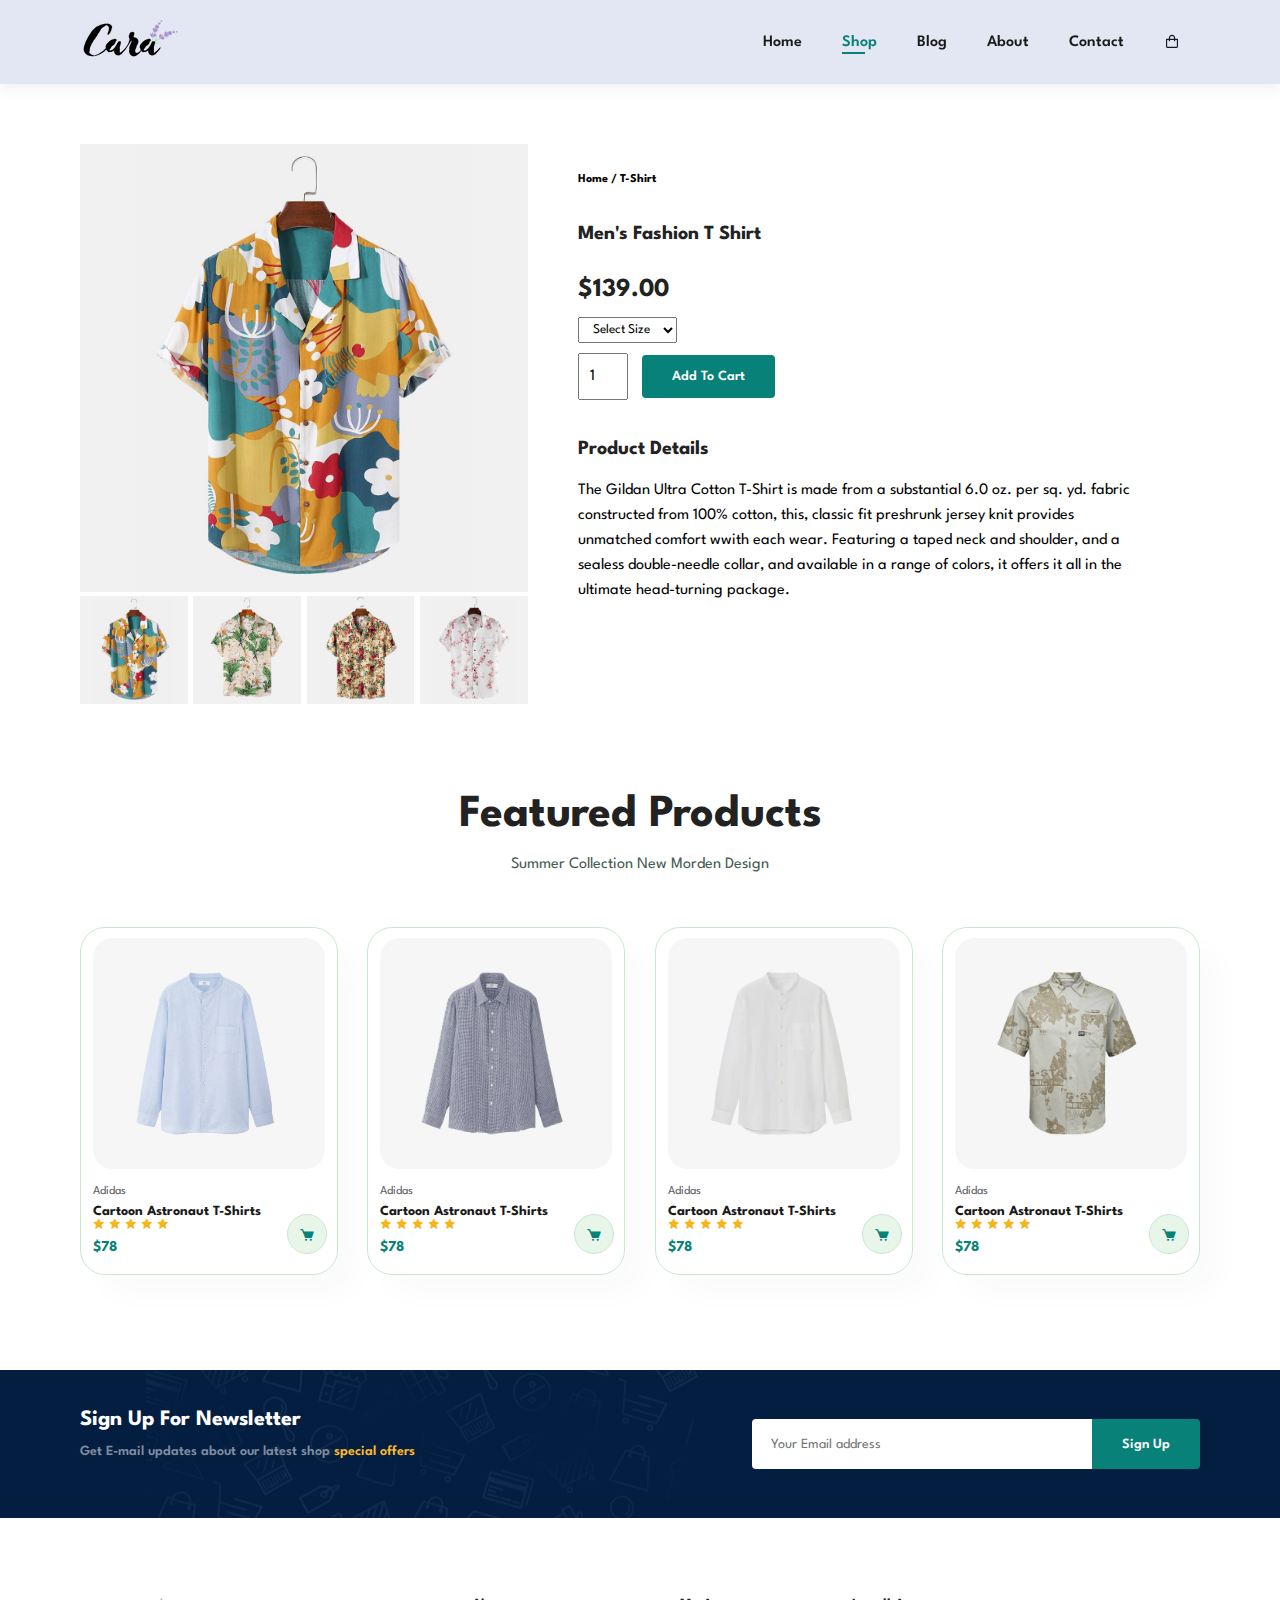
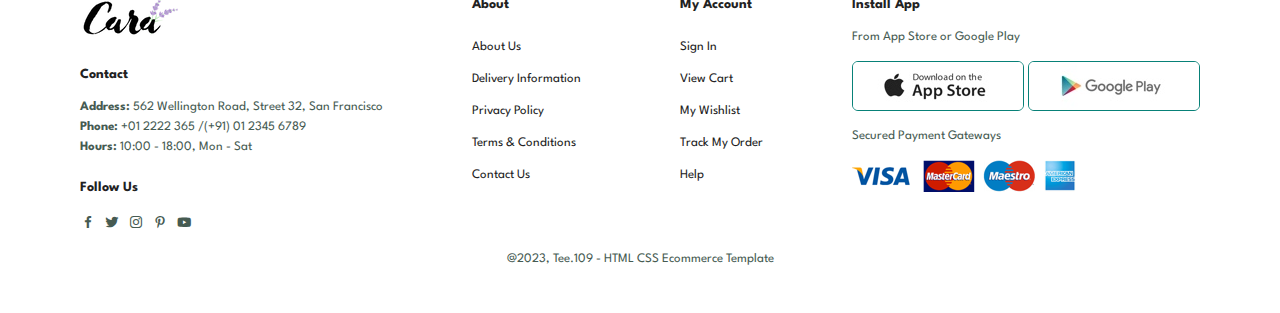
<file: website shop/sproduct.html>
<!DOCTYPE html>
<html lang="en">
<head>
    <meta charset="UTF-8">
    <meta name="viewport" content="width=device-width, initial-scale=1.0">
    <title>Document</title>
    <link rel="stylesheet" href="style.css">
    <link href='https://unpkg.com/boxicons@2.1.4/css/boxicons.min.css' rel='stylesheet'>
</head>
<body>
    
    <section id="header">
        <a href="#"><img src="img/logo.png" class="logo" alt=""></a>

        <div>
            <ul id="navbar">
                <li><a href="index.html">Home</a></li>
                <li><a class="active" href="shop.html">Shop</a></li>
                <li><a href="blog.html">Blog</a></li>
                <li><a href="about.html">About</a></li>
                <li><a href="contact.html">Contact</a></li>
                <li id="lg-bag"><a href="cart.html"><i class='bx bx-shopping-bag'></i></a></li>
                <a href="#" id="close"><i class='bx bxs-x-circle'></i></a>
            </ul>
        </div>
        <div id="mobile">
            <a href="cart.html"><i class='bx bx-shopping-bag'></i></a>
            <i id="bar" class='bx bx-right-indent'></i>
        </div>
    </section>

   <section id="prodetails" class="section-p1">
        <div class="single-pro-image">
            <img src="img/products/f1.jpg" width="100%" id="MainImg" alt="">

            <div class="small-img-group">
                <div class="small-img-col">
                    <img src="img/products/f1.jpg" width="100%" class="small-img" alt="">
                </div>
                <div class="small-img-col">
                    <img src="img/products/f2.jpg" width="100%" class="small-img" alt="">
                </div>
                <div class="small-img-col">
                    <img src="img/products/f3.jpg" width="100%" class="small-img" alt="">
                </div>
                <div class="small-img-col">
                    <img src="img/products/f4.jpg" width="100%" class="small-img" alt="">
                </div>
            </div>
        </div>


        <div class="single-pro-details">
            <h6>Home / T-Shirt</h6>
            <h4>Men's Fashion T Shirt</h4>
            <h2>$139.00</h2>
            <select>
                <option>Select Size</option>
                <option>XL</option>
                <option>XXL</option>
                <option>Small</option>
                <option>Large</option>
            </select>
            <input type="number" value="1">
            <button class="normal">Add To Cart</button>
            <h4>Product Details</h4>
            <span>The Gildan Ultra Cotton T-Shirt is made from a substantial 6.0 oz. per 
                sq. yd. fabric constructed from 100% cotton, this, classic fit preshrunk 
                jersey knit provides unmatched comfort wwith each wear. Featuring a taped neck 
                and shoulder, and a sealess double-needle collar, and available in a range
                of colors, it offers it all in the ultimate head-turning package. </span>
        </div>
   </section>
    
   <section id="products" class="section-p1">
    <h2>Featured Products</h2>
    <p>Summer Collection New Morden Design</p>
    <div class="pro-container">
        <div class="pro">
            <img src="img/products/n1.jpg" alt="">
            <div class="des">
                <span>Adidas</span>
                <h5>Cartoon Astronaut T-Shirts</h5>
                <div class="star">
                    <i class='bx bxs-star' ></i>
                    <i class='bx bxs-star' ></i>
                    <i class='bx bxs-star' ></i>
                    <i class='bx bxs-star' ></i>
                    <i class='bx bxs-star' ></i>
                </div>
                <h4>$78</h4>
            </div>
            <a href="#"><i class='bx bxs-cart cart' ></i></a>
        </div>
        <div class="pro">
            <img src="img/products/n2.jpg" alt="">
            <div class="des">
                <span>Adidas</span>
                <h5>Cartoon Astronaut T-Shirts</h5>
                <div class="star">
                    <i class='bx bxs-star' ></i>
                    <i class='bx bxs-star' ></i>
                    <i class='bx bxs-star' ></i>
                    <i class='bx bxs-star' ></i>
                    <i class='bx bxs-star' ></i>
                </div>
                <h4>$78</h4>
            </div>
            <a href="#"><i class='bx bxs-cart cart' ></i></a>
        </div>
        <div class="pro">
            <img src="img/products/n3.jpg" alt="">
            <div class="des">
                <span>Adidas</span>
                <h5>Cartoon Astronaut T-Shirts</h5>
                <div class="star">
                    <i class='bx bxs-star' ></i>
                    <i class='bx bxs-star' ></i>
                    <i class='bx bxs-star' ></i>
                    <i class='bx bxs-star' ></i>
                    <i class='bx bxs-star' ></i>
                </div>
                <h4>$78</h4>
            </div>
            <a href="#"><i class='bx bxs-cart cart' ></i></a>
        </div>
        <div class="pro">
            <img src="img/products/n4.jpg" alt="">
            <div class="des">
                <span>Adidas</span>
                <h5>Cartoon Astronaut T-Shirts</h5>
                <div class="star">
                    <i class='bx bxs-star' ></i>
                    <i class='bx bxs-star' ></i>
                    <i class='bx bxs-star' ></i>
                    <i class='bx bxs-star' ></i>
                    <i class='bx bxs-star' ></i>
                </div>
                <h4>$78</h4>
            </div>
            <a href="#"><i class='bx bxs-cart cart' ></i></a>
        </div>

    </div>
</section>


    <section id="newsletter" class="section-p1 section-m1">
        <div class="newstext">
            <h4>Sign Up For Newsletter</h4>
            <p>Get E-mail updates about our latest shop <span>special offers</span></p>
        </div>
        <div class="form">
            <input type="text" placeholder="Your Email address">
            <button class="normal">Sign Up</button>
        </div>
    </section>

    <footer class="section-p1">
        <div class="col">
            <img class="logo" src="img/logo.png" alt="">
            <h4>Contact</h4>
            <p><strong>Address:</strong> 562 Wellington Road, Street 32, San Francisco</p>
            <p><strong>Phone:</strong> +01 2222 365 /(+91) 01 2345 6789</p>
            <p><strong>Hours:</strong> 10:00 - 18:00, Mon - Sat</p>
            <div class="follow">
                <h4>Follow Us</h4>
                <div class="icon">
                    <i class='bx bxl-facebook'></i>
                    <i class='bx bxl-twitter'></i>
                    <i class='bx bxl-instagram' ></i>
                    <i class='bx bxl-pinterest-alt' ></i>
                    <i class='bx bxl-youtube' ></i>
                </div>
            </div>
        </div>

        <div class="col">
            <h4>About</h4>
            <a href="">About Us</a>
            <a href="">Delivery Information</a>
            <a href="">Privacy Policy</a>
            <a href="">Terms & Conditions</a>
            <a href="">Contact Us</a>
        </div>

        <div class="col">
            <h4>My Account</h4>
            <a href="">Sign In</a>
            <a href="">View Cart</a>
            <a href="">My Wishlist</a>
            <a href="">Track My Order</a>
            <a href="">Help</a>
        </div>

        <div class="col install">
            <h4>Install App</h4>
            <p>From App Store or Google Play</p>
            <div class="row">
                <img src="img/pay/app.jpg" alt="">
                <img src="img/pay/play.jpg" alt="">
            </div>
            <p>Secured Payment Gateways</p>
            <img src="img/pay/pay.png" alt="">
        </div>


        <div class="copyright">
            <p>@2023, Tee.109 - HTML CSS Ecommerce Template</p>
        </div>
    </footer>

    <script>
        var MainImg = document.getElementById("MainImg");
        var smallimg = document.getElementsByClassName("small-img");

        smallimg[0].onclick = function(){
            MainImg.src = smallimg[0].src;
        }
        smallimg[1].onclick = function(){
            MainImg.src = smallimg[1].src;
        }
        smallimg[2].onclick = function(){
            MainImg.src = smallimg[2].src;
        }
        smallimg[3].onclick = function(){
            MainImg.src = smallimg[3].src;
        }
    </script>


    <script src="script.js"></script>
</body>
</html>
</file>
<file: login complete/style.css>
@import url('https://fonts.googleapis.com/css2?family=Poppins:wght@300;400;500;600;700;800;900&display=swap');

    *{
        margin: 0;
        padding: 0;
        box-sizing: border-box;
        font-family: 'poppins', sans-serif;
    }

    body{
        display: flex;
        justify-content: center;
        align-items: center;
        min-height: 100vh;
        background: #081b29;
    }

    .wrapper{
        position: relative;
        width: 750px;
        height: 450px;
        background: transparent;
        border: 2px solid #0ef;
        box-shadow: 0 0 25px #0ef;
        overflow: hidden;
    }

    .wrapper .form-box {
        position: absolute;
        top: 0;
        width: 50%;
        height: 100%;
        display: flex;
        flex-direction: column;
        justify-content: center;
        
    }

    .wrapper .form-box.login {
        left: 0;
        padding: 0 60px 0 40px;
        
    }

    .wrapper .form-box.login .animation{
        transform: translateX(0);
        opacity: 1;
        filter: blur(0);
        transition: .7s ease;
        transition-delay: calc(.1s * var(--j));
    }

    .wrapper.active .form-box.login .animation{
        transform: translateX(-120%);
        opacity: 0;
        filter: blur(10px);
        transition-delay: calc(.1s * var(--i));
    }


    .wrapper .form-box.register {
        right: 0;
        padding: 0 40px 0 60px;
        pointer-events: none;
    }

    .wrapper.active .form-box.register{
        pointer-events: auto;
    }

    .wrapper .form-box.register .animation {
        transform: translateX(120%);
        opacity: 0;
        filter: blur(10px);
        transition: .7s ease;
        transition-delay: calc(.1s * var(--j));
    }

    .wrapper.active .form-box.register .animation{
        transform: translateX(0);
        opacity: 1;
        filter: blur(0);
        transition-delay: calc(.1s * var(--i));
    }

    .form-box h2 {
        font-size: 32px;
        color: #fff;
        text-align: center;
    }

    .form-box .input-box {
        position: relative;
        width: 100%;
        height: 50px;
        margin: 25px 0;
    }

    .input-box input {
        width: 100%;
        height: 100%;
        background: transparent;
        border: none;
        outline: none;
        border-bottom: 2px solid #fff;
        padding-right: 23px;
        font-size: 16px;
        color: #fff;
        font-weight: 500;
        transition: .5s;
    }

    .input-box input:focus,
    .input-box input:valid {
        border-bottom-color:  #0ef;
    }

    .input-box label {
        position: absolute;
        top: 50%;
        left: 0;
        transform: translateY(-50%);
        font-size: 16px;
        color: #fff;
        pointer-events: none;
        transition: .5s;
    }

    .input-box input:focus~label,
    .input-box input:valid~label {
        top: -5px;
        color: #0ef;
    }



    .input-box i {
        position: absolute;
        top: 50%;
        right: 0;
        transform: translateY(-50%);
        font-size: 18px;
        color: #fff;
        transition: .5s;
    }

    .input-box input:focus~i,
    .input-box input:focus~i {
        color: #0ef;
    }

    .btn {
        position: relative;
        width: 100%;
        height: 45px;
        background: transparent;
        border: 2px solid #0ef;
        outline: none;
        border-radius: 40px;
        cursor: pointer;
        font-size: 16px;
        color: #fff;
        font-weight: 600;
        z-index: 1;
        overflow: hidden;
    }

    .btn::before {
        content: '';
        position: absolute;
        top: -100%;
        left: 0;
        width: 100%;
        height: 300%;
        background: linear-gradient(#081b29, #0ef, #081b29, #0ef);
        z-index: -1;
        transition: .5s;
    }

    .btn:hover::before {
        top: 0;
    }

    .form-box .logreg-link {
        font-size: 14.5px;
        color: #fff;
        text-align: center;
        margin: 20px 0 10px;
    }

    .logreg-link p a {
        color: #0ef;
        text-decoration: none;
        font-weight: 600;
    }

    .logreg-link p a:hover {
        text-decoration: underline;

    }

    .wrapper .info-text {
        position: absolute;
        top: 0;
        width: 50%;
        height: 100%;
        display: flex;
        flex-direction: column;
        justify-content: center;
    }

    .wrapper .info-text.login {
        right: 0;
        text-align: right;
        padding: 0 40px 60px 150px;
        
    }

    .wrapper .info-text.login .animation{
        transform: translateX(0);
        opacity: 1;
        filter: blur(0);
        transition: .7s ease;
        transition-delay: calc(.1s * var(--j));

    }

    .wrapper.active .info-text.login .animation{
        transform: translateX(120%);
        opacity: 0;
        filter: blur(10px);
        transition-delay: calc(.1s * var(--i));
    }

    .wrapper .info-text.register{
        left: 0;
        text-align: left;
        padding: 0 150px 60px 40px;
        pointer-events: none;
    }

    .wrapper.active .info-text.register{
        pointer-events: auto;
    }

    .wrapper .info-text.register .animation {
        transform: translateX(-120%);
        opacity: 0;
        filter: blur(10px);
        transition: .7s ease;
        transition-delay: calc(.1s * var(--j));
    }

    .wrapper.active .info-text.register .animation{
        transform: translateX(0);
        opacity: 1;
        filter: blur(0);
        transition-delay: calc(.1s * var(--i));
    }

    .info-text h2 {
        font-size: 36px;
        color: #fff;
        line-height: 1.3;
        text-transform: uppercase;
    }

    .info-text p {
        font-size: 16px;
        color: #fff;
    }

    .wrapper .bg-animate {
        position: absolute;
        top: -4px;
        right: 0;
        width: 850px;
        height: 600px;
        background: linear-gradient(45deg, #081b29, #0ef);
        border-bottom: 3px solid #0ef;
        transform: rotate(10deg) skewY(40deg);
        transform-origin: bottom right;
        transition: 1.5s ease;
        transition-delay: 1.6s;
    }

    .wrapper.active .bg-animate{
        transform: rotate(0) skewY(0);
        transition-delay: .5s;
    }

    .wrapper .bg-animate2 {
        position: absolute;
        top: 100%;
        left: 250px;
        width: 850px;
        height: 700px;
        background: #081b29;
        border-top: 3px solid #0ef;
        transform: rotate(0) skewY(0); 
        transform-origin: bottom left;
        transition: 1.5s ease;
        transition-delay: .5s;
        
    }

    .wrapper.active .bg-animate2{
        transform: rotate(-11deg) skewY(-41deg); 
        transition-delay: 1.2s;
    }
</file>
<file: website shop/style.css>
@import url('https://fonts.googleapis.com/css2?family=Spartan:wght@100;200;300;400;500;600;700;800;900&display=swap');


*{
    margin: 0;
    padding: 0;
    box-sizing: border-box;
    font-family: 'spartan', sans-serif;
}

h1 {
    font-size: 50px;
    line-height: 64px;
    color: #222;
}

h2{
    font-size: 46px;
    line-height: 54px;
    color: #222;
}

h4{
    font-size: 20px;
    color: #222
}

h6{
    font-weight: 700;
    font-size: 12px;
}

p{
    font-size: 16px;
    color: #465b52;
    margin: 15px 0 20px 0;
}

.section-p1{
    padding: 40px 80px;
}

.section-m1{
    margin: 40px 0;
}

body{
    width: 100%;
}

button.normal{
    font-size: 14px;
    font-weight: 600;
    padding: 15px 30px;
    color: #000;
    background-color: #fff;
    border-radius: 4px;
    cursor: pointer;
    border: none;
    outline: none;
    transition: 0.2s;
}

button.white{
    font-size: 13px;
    font-weight: 600;
    padding: 11px 18px;
    color: #fff;
    background-color: transparent;
    cursor: pointer;
    border: 1px solid #fff;
    outline: none;
    transition: 0.2s;
}


body{
    width: 100%;
}

/* Header Start */

#header{
    display: flex;
    align-items: center;
    justify-content: space-between;
    padding: 20px 80px;
    background: #e3e6f3;
    box-shadow: 0 5px 15px rgba(0, 0, 0, 0.06);
    z-index: 999;
    position: sticky;
    top: 0;
    left: 0;
}

#navbar{
    display: flex;
    align-items: center;
    justify-content: center;
}

#navbar li{
    list-style: none;
    padding: 0 20px; 
    position: relative;

}

#navbar li a{
    text-decoration: none;
    font-size: 16px;
    font-weight: 600;
    color: #1a1a1a;

    transition: 0.3s ease;
}

#navbar li a:hover,
#navbar li a.active{
    color: #088178;
}

#navbar li a.active::after,
#navbar li a:hover::after{
    content: "";
    width: 30%;
    height: 2px;
    background: #088178;
    position: absolute;
    bottom: -4px;
    left: 20px;
}

#mobile{
    display: none;
    align-items: center;
}

#close{
    display: none;
}


/* Home Page */

#hero{
    background-image: url("img/hero4.png");
    height: 90vh;
    width: 100%;
    background-size: cover;
    background-position: top 25% right 0;
    padding: 0 80px;
    display: flex;
    flex-direction: column;
    align-items: flex-start;
    justify-content: center;
}

#hero h4{
    padding-bottom: 15px;
}

#hero h1{
    color: #088178;
}

#hero button{
    background-image: url(img/button.png);
    background-color: transparent;
    color: #088178;
    border: 0;
    padding: 14px 80px 14px 65px;
    background-repeat: no-repeat;
    cursor: pointer;
    font-weight: 700;
    font-size: 15px;
}

#feature .fe-box{
    width: 180px;
    text-align: center;
    padding: 25px 15px;
    box-shadow: 20px 20px 34px rgba(0, 0, 0, 0.03);
    border: 1px solid #cce7d0;
    border-radius: 4px;
    margin: 15px 0;
}

#feature .fe-box:hover{
    box-shadow: 10px 10px 54px rgba(70, 62, 211, 0.1);
}

#feature .fe-box img{
    width: 100%;
    margin-bottom: 10px;

}

#feature{
    display: flex;
    align-items: center;
    justify-content: space-between;
    flex-wrap: wrap;
}

#feature .fe-box h6{
    display: inline-block;
    padding: 9px 8px 6px 8px;
    line-height: 1;
    border-radius: 4px;
    color: #088178;
    background-color: #fddde4;
}

#feature .fe-box h6:nth-child(2) h6{
    background-color: #cdebbc;
}

#feature .fe-box h6:nth-child(3) h6{
    background-color: #d1e8f2;
}

#feature .fe-box h6:nth-child(4) h6{
    background-color: #cdd4f8;
}

#feature .fe-box h6:nth-child(5) h6{
    background-color: #f6dbf6;
}

#feature .fe-box h6:nth-child(6) h6{
    background-color: #fff2e5;
}

#products{
        text-align: center;
}

#products .pro-container{
    display: flex;
    justify-content: space-between;
    padding-top: 20px;
    flex-wrap: wrap;
}

#products .pro{
    width: 23%;
    min-width: 250px;
    padding: 10px 12px;
    border: 1px solid #cce7d0;
    border-radius: 25px;
    cursor: pointer;
    box-shadow: 20px 20px 30px rgba(0, 0, 0, 0.02);
    margin: 15px 0;
    transition: 0.2s ease;
    position: relative;
}

#products .pro:hover{
    box-shadow: 20px 20px 30px rgba(0, 0, 0, 0.06);
}

#products .pro img{
    width: 100%;
    border-radius: 20px;
}

#products .pro .des{
    text-align: start;
    padding: 10px 0;
}

#products .pro .des span{
    color: #606063;
    font-size: 12px
}

#products .pro .des h5{
    padding-top: 7px;
    color: #1a1a1a;
    font-size: 14px;
}

#products .pro .des i{
    font-size: 12px;
    color: rgb(243, 181, 25);
}

#products .pro .des h4{
    padding-top: 7px;
    font-size: 15px;
    font-weight: 700;
    color: #088178;
}

#products .pro .cart{
    width: 40px;
    height: 40px;
    line-height: 40px;
    border-radius: 50px;
    background-color: #e8f6ea;
    font-weight: 500;
    color: #088178;
    border: 1px solid #cce7d0;
    position: absolute;
    bottom: 20px;
    right: 10px;
}

#banner{
    display: flex;
    flex-direction: column;
    justify-content: center;
    align-items: center;
    text-align: center;
    background-image: url(img/banner/b2.jpg);
    width: 100%;
    height: 40vh;
    background-size: cover;
    background-position: center;
}

#banner h4{
    color: #fff;
    font-size: 16px;
}

#banner h2{
    color: #fff;
    font-size: 30px;
    padding: 10px 0;
}

#banner h2 span{
    color: #ef3636;
}

#banner button:hover{
    background-color: #088178;
    color: #fff;
}

#sm-banner{
    display: flex;
    justify-content: space-between;
    flex-wrap: wrap;
}

#sm-banner .banner-box {
    display: flex;
    flex-direction: column;
    justify-content: center;
    align-items: flex-start;
    background-image: url(img/banner/b17.jpg);
    min-width: 580px;
    height: 50vh;
    background-size: cover;
    background-position: center;
    padding: 30px;
}

#sm-banner .banner-box2{
    background-image: url(img/banner/b10.jpg);
}

#sm-banner h4{
    color: #fff;
    font-size: 20px;
    font-weight: 300;
}

#sm-banner h2{
    color: #fff;
    font-size: 28px;
    font-weight: 800;
}

#sm-banner span{
    color: #fff;
    font-size: 14px;
    font-weight: 500;
    padding-bottom: 15px;
}

#sm-banner .banner-box:hover button{
    background-color: #088178;
    border: 1px solid #088178;
}

#banner3{
    display: flex;
    justify-content: space-between;
    flex-wrap: wrap;
    padding: 0 80px;
}

#banner3 .banner-box{
    display: flex;
    flex-direction: column;
    justify-content: center;
    align-items: flex-start;
    background-image: url(img/banner/b7.jpg);
    min-width: 30%;
    height: 30vh;
    background-size: cover;
    background-position: center;
    padding: 20px;
    margin-bottom: 20px;
}

#banner3 .banner-box2{
    background-image: url(img/banner/b4.jpg);
}

#banner3 .banner-box3{
    background-image: url(img/banner/b18.jpg);
}

#banner3 h2{
    color: #fff;
    font-weight: 900;
    font-size: 22px;
}

#banner3 h3{
    color: #ec544e;
    font-weight: 800;
    font-size: 15px;
}

#newsletter{
    display: flex;
    justify-content: space-between;
    flex-wrap: wrap;
    align-items: center;
    background-image: url(img/banner/b14.png);
    background-repeat: no-repeat;
    background-position: 20% 30%;
    background-color: #041e42;
}

#newsletter h4{
    font-size: 22px;
    font-weight: 700;
    color: #fff;
}

#newsletter p{
    font-size: 14px;
    font-weight: 600;
    color: #818ea0;
}

#newsletter p span{
    color: #ffbc27;
}

#newsletter .form{
    display: flex;
    width: 40%;
}

#newsletter input{
    height: 3.125rem;
    padding: 0 1.25em;
    font-size: 14px;
    width: 100%;
    border: 1px solid transparent;
    border-radius: 4px;
    outline: none;
    border-top-right-radius: 0;
    border-bottom-right-radius: 0;
}

#newsletter button{
    background-color: #088178;
    color: #fff;
    white-space: nowrap;
    border-top-left-radius: 0;
    border-bottom-left-radius: 0;
}

footer{
    display: flex;
    flex-wrap: wrap;
    justify-content: space-between;
}

footer .col{
    display: flex;
    flex-direction: column;
    align-items: baseline;
    margin-bottom: 20px;
}

footer .logo{
    margin-bottom: 30px;
}

footer h4{
    font-size: 14px;
    padding-bottom: 20px;
}

footer p{
    font-size: 13px;
    margin: 0 0 8px 0;
}

footer a{
    font-size: 13px;
    text-decoration: none;
    color: #222;
    margin: 10px;
}

footer .follow{
    margin-top: 20px;
}

footer .follow i{
    color: #465b52;
    padding-right: 4px;
    cursor: pointer;
}

footer .install .row img{
    border: 1px solid #088178;
    border-radius: 6px;
}

footer .install img{
    margin: 10px 0 15px 0;
}

footer .follow i:hover,
footer a:hover{
    color: #088178;
}

footer .copyright{
    width: 100%;
    text-align: center;
}

/* Shop Page */

#page-header{
    background-image: url(img/banner/b1.jpg);
    width: 100%;
    height: 40vh;
    background-size: cover;
    display: flex;
    justify-content: center;
    text-align: center;
    flex-direction: column;
    padding: 14px;
}

#page-header h2,
#page-header p{
    color: #fff;
}

#pagination{
    text-align: center;
}

#pagination a{
    text-decoration: none;
    background-color: #088178;
    padding: 15px 20px;
    border-radius: 4px;
    color: #fff;
    font-weight: 600;
}

#pagination a i{
    font-size: 16px;
    font-weight: 600;
}

/* Single Product */

#prodetails{
    display: flex;
    margin-top: 20px;
}

#prodetails .single-pro-image{
    width: 40%;
    margin-right: 50px;
}

.small-img-group{
    display: flex;
    justify-content: space-between;
}

.small-img-col{
    flex-basis: 24%;
    cursor: pointer;
}

#prodetails .single-pro-details{
    width: 50%;
    padding-top: 30px;
}

#prodetails .single-pro-details h4{
    padding: 40px 0 20px 0;
}

#prodetails .single-pro-details h2{
    font-size: 26px;
}

#prodetails .single-pro-details select{
    display: block;
    padding: 5px 10px;
    margin-bottom: 10px;
}

#prodetails .single-pro-details input{
    width: 50px;
    height: 47px;
    padding-left: 10px;
    font-size: 16px;
    margin-right: 10px;
}

#prodetails .single-pro-details input:focus{
    outline: none;
}

#prodetails .single-pro-details button{
    background: #088178;
    color: #fff;
}

#prodetails .single-pro-details span{
    line-height: 25px;
}



/* Start Media Query */

@media (max-width: 799px) {
    .section-p1{
        padding: 40px 40px;
    }

    #navbar {
        display: flex;
        flex-direction: column;
        align-items: flex-start;
        justify-content: flex-start;
        position: fixed;
        top: 0;
        right: -300px;
        height: 100vh;
        width: 300px;
        background-color: #e3e6f3;
        box-shadow: 0 40px 60px rgba(0, 0, 0, 0.1);
        padding: 80px 0 0 10px;
        transition: 0.3s;
    }

    #navbar.active{
        right: 0;
    }

    #navbar li{
        margin-bottom: 25px;
    }

    #mobile{
        display: flex;
        align-items: center;
    }

    #mobile i{
        color: #1a1a1a;
        font-size: 24px;
        padding-left: 20px;
    }

    #close{
        display: initial;
        position: absolute;
        top: 30px;
        left: 30px;
        color: #222;
        font-size: 24px;
    }

    #lg-bag{
        display: none;
    }

    #hero {
        height: 70vh;
        padding: 0 80px;
        background-position: top 30% right 30%;
    }

    #feature {
        justify-content: center;
    }

    #feature .fe-box {
        margin: 15px 15px;
    }

    #products .pro-container {
        justify-content: center;
    }

    #products .pro {
       margin: 15px;
    }

    #banner {
        height: 20vh;
    }

    #sm-banner .banner-box {
        min-width: 100%;
        height: 30vh;
    }

    #banner3 {
        padding: 40px;
    }

    #banner3 .banner-box {
        width: 28%;;
    }

    #newsletter .form{
      width: 70%;
    }
}

@media (max-width: 477px) {
    .section-p1{
        padding: 20px;
    }

    #header {
        padding: 10px 30px;
    }

   h1{
    font-size: 38px;
   }

    h2 {
        font-size: 32px;
    }

    #hero {
        padding: 0 20px;
        background-position: 55%;
    }

    #feature{
        justify-content: space-between;
    }

    #feature .fe-box{
        width: 155px;
        margin: 0 0 15px 0;
    }

    #products .pro {
       width: 100%;
    }

    #banner {
        height: 40vh;
    }

    #sm-banner  .banner-box{
        height: 40vh;
    }

    #sm-banner .banner-box2 {
        margin-top: 20px;
    }

    #banner3 {
        padding: 20px;
    }

    #banner3 .banner-box {
        width: 100%;
    }

    #newsletter{
        padding: 40px 20px;
    }

    #newsletter .form{
        width: 100%;
      }

      footer .copyright {
        text-align: start;
    }

    /* Single Product */
    #prodetails{
        display: flex;
        flex-direction: column;
    }

    #prodetails .single-pro-image {
    width: 100%;
    margin-right: 50px;
}

#prodetails .single-pro-details {
    width: 100%;
}

}
</file>
